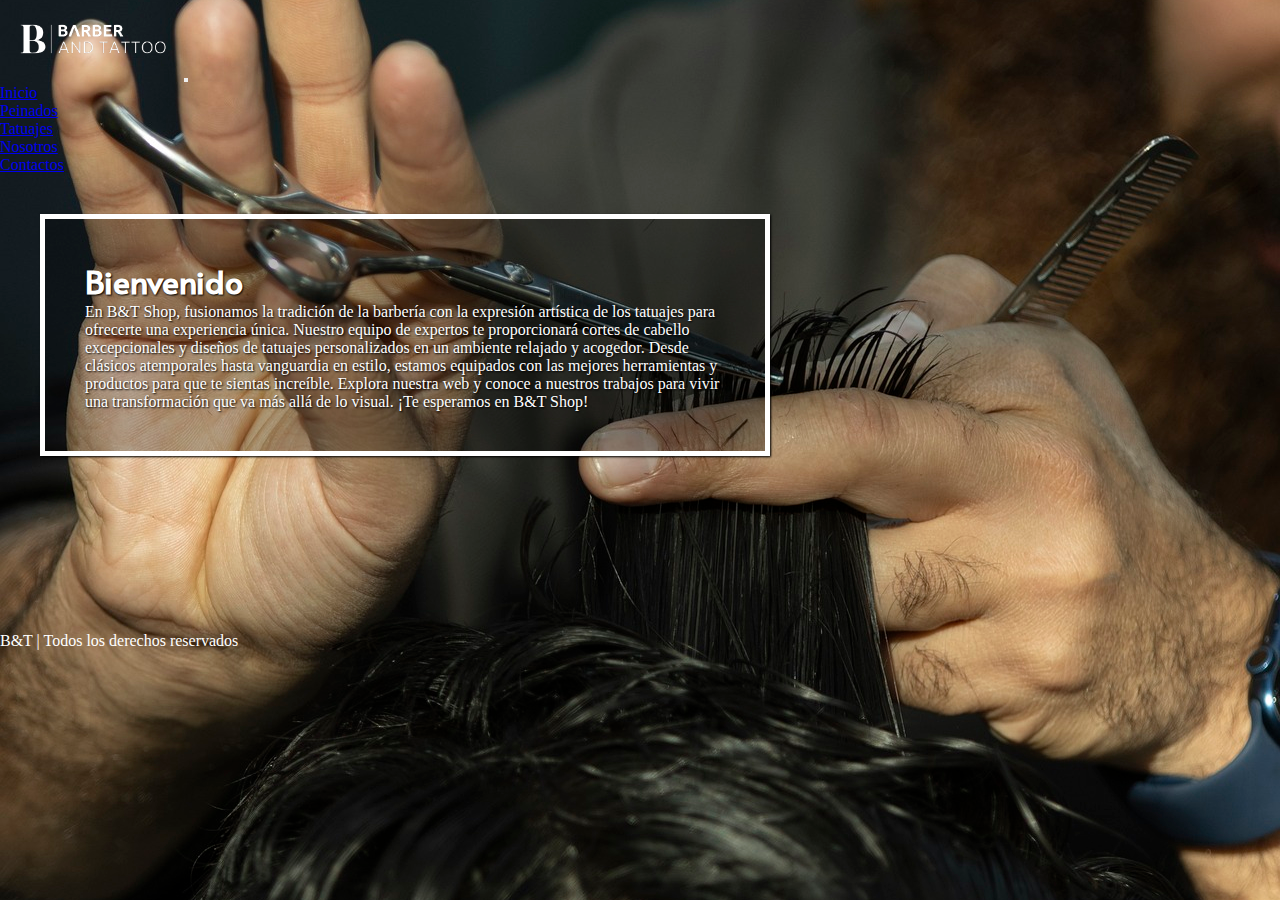
<file: index.html>
<!DOCTYPE html>
<html lang="es">
<head>
    <meta charset="UTF-8">
    <meta http-equiv="X-UA-Compatible" content="IE=edge">
    <meta name="viewport" content="width=device-width, initial-scale=1.0">
    <meta name="description" content="El salón de barbería y tatuajes más prestigioso de Córdoba Capital">
    <meta name="keywords" content="barbería, peluquería, tatuajes, Córdoba Capital, shop, estilo, moda">
    <link rel="icon" href="img/598barberpole_100227.ico">
    <link rel="stylesheet" href="https://cdnjs.cloudflare.com/ajax/libs/font-awesome/6.4.2/css/all.min.css" integrity="sha512-z3gLpd7yknf1YoNbCzqRKc4qyor8gaKU1qmn+CShxbuBusANI9QpRohGBreCFkKxLhei6S9CQXFEbbKuqLg0DA==" crossorigin="anonymous" referrerpolicy="no-referrer" />
    <link href="https://cdn.jsdelivr.net/npm/bootstrap@5.3.2/dist/css/bootstrap.min.css" rel="stylesheet" integrity="sha384-T3c6CoIi6uLrA9TneNEoa7RxnatzjcDSCmG1MXxSR1GAsXEV/Dwwykc2MPK8M2HN" crossorigin="anonymous">
    <link rel="stylesheet" href="estilos.css">
    <title>B&T Shop</title>
</head>
<body class="bg-imagen-inicio">
    <!-- INICIO NAV -->
    <nav class="navbar navbar-expand-sm bg-dark navbar-dark">
        <div class="container-fluid">
          <a class="navbar-brand" href="index.html"><img class="navbar-icon" src="img/image-removebg-preview.png" alt="Logo"></a>
          <button class="navbar-toggler" type="button" data-bs-toggle="collapse" data-bs-target="#collapsibleNavbar">
            <span class="navbar-toggler-icon"></span>
          </button>
          <div class="collapse navbar-collapse" id="collapsibleNavbar">
            <ul class="navbar-nav">
              <li class="nav-item">
                <a class="nav-link" href="index.html">Inicio</a>
              </li>
              <li class="nav-item">
                <a class="nav-link" href="pages/peinados.html">Peinados</a>
              </li>
              <li class="nav-item">
                <a class="nav-link" href="pages/tatuajes.html">Tatuajes</a>
              </li>
              <li class="nav-item">
                <a class="nav-link" href="pages/nosotros.html">Nosotros</a>
              </li>
              <li class="nav-item">
                <a class="nav-link" href="pages/contacto.html">Contactos</a>
              </li>
            </ul>
          </div>
        </div>
      </nav>
      <!-- FIN NAV -->
      <!-- INICIO MAIN -->
      <main>
        <div class="main-inicio-box">
            <h1>Bienvenido</h1>
            <p>En <span>B&T Shop</span>, fusionamos la tradición de la barbería con la expresión artística de los tatuajes para ofrecerte una experiencia única. Nuestro equipo de expertos te proporcionará cortes de cabello excepcionales y diseños de tatuajes personalizados en un ambiente relajado y acogedor. Desde clásicos atemporales hasta vanguardia en estilo, estamos equipados con las mejores herramientas y productos para que te sientas increíble. Explora nuestra web y conoce a nuestros trabajos para vivir una transformación que va más allá de lo visual. ¡Te esperamos en B&T Shop!</p>
        </div>
      </main>
      <!-- FIN MAIN -->
      <!-- INICIO FOOTER -->
      <footer class="bg-dark text-center">
        <p>B&T | Todos los derechos reservados</p>
        <div class="redes">
          <a href="https://www.whatsapp.com" target="_blank"><i class="fa-brands fa-whatsapp"></i></a>
          <a href="https://www.instagram.com" target="_blank"><i class="fa-brands fa-instagram"></i></a>
          <a href="https://www.facebook.com" target="_blank"><i class="fa-brands fa-facebook-f"></i></a>
      </div>
      </footer>
      <!-- FIN FOOTER -->
    <script src="https://cdn.jsdelivr.net/npm/bootstrap@5.3.2/dist/js/bootstrap.bundle.min.js" integrity="sha384-C6RzsynM9kWDrMNeT87bh95OGNyZPhcTNXj1NW7RuBCsyN/o0jlpcV8Qyq46cDfL" crossorigin="anonymous"></script>
</body>
</html>
</file>
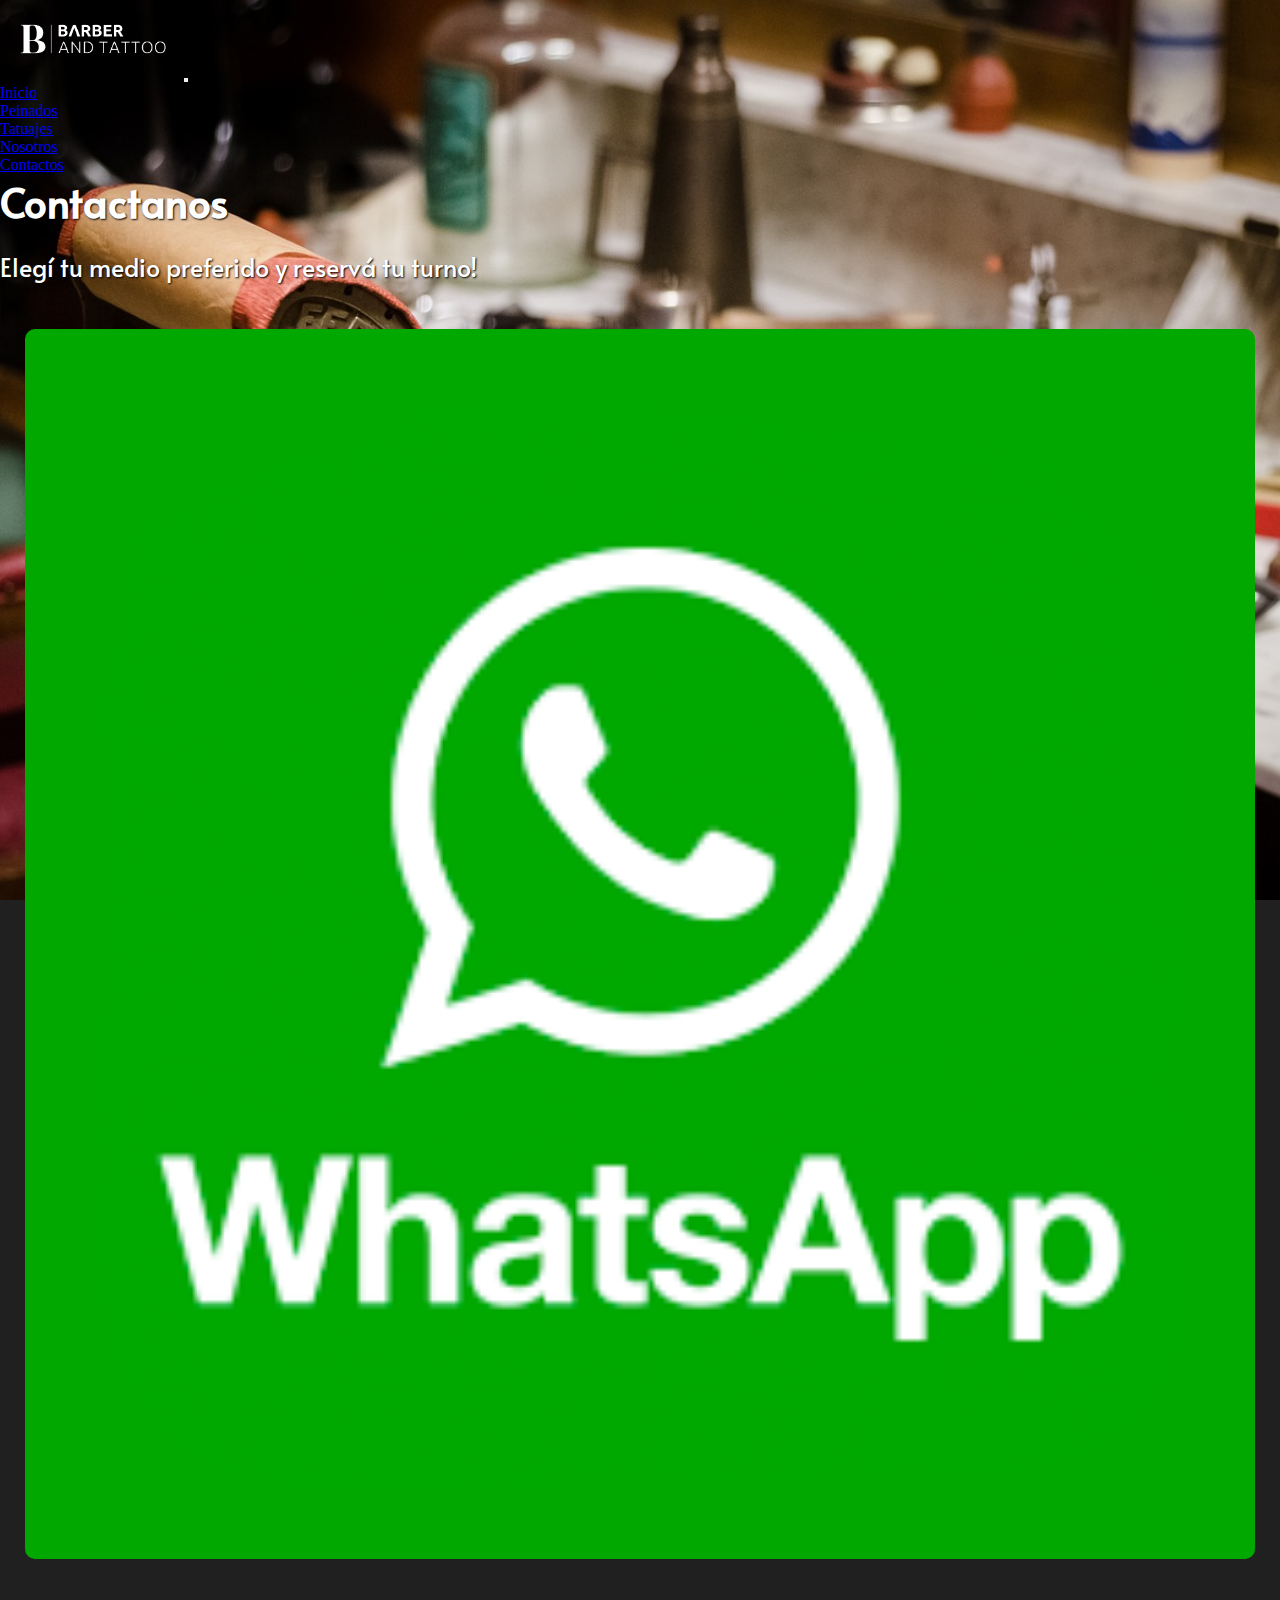
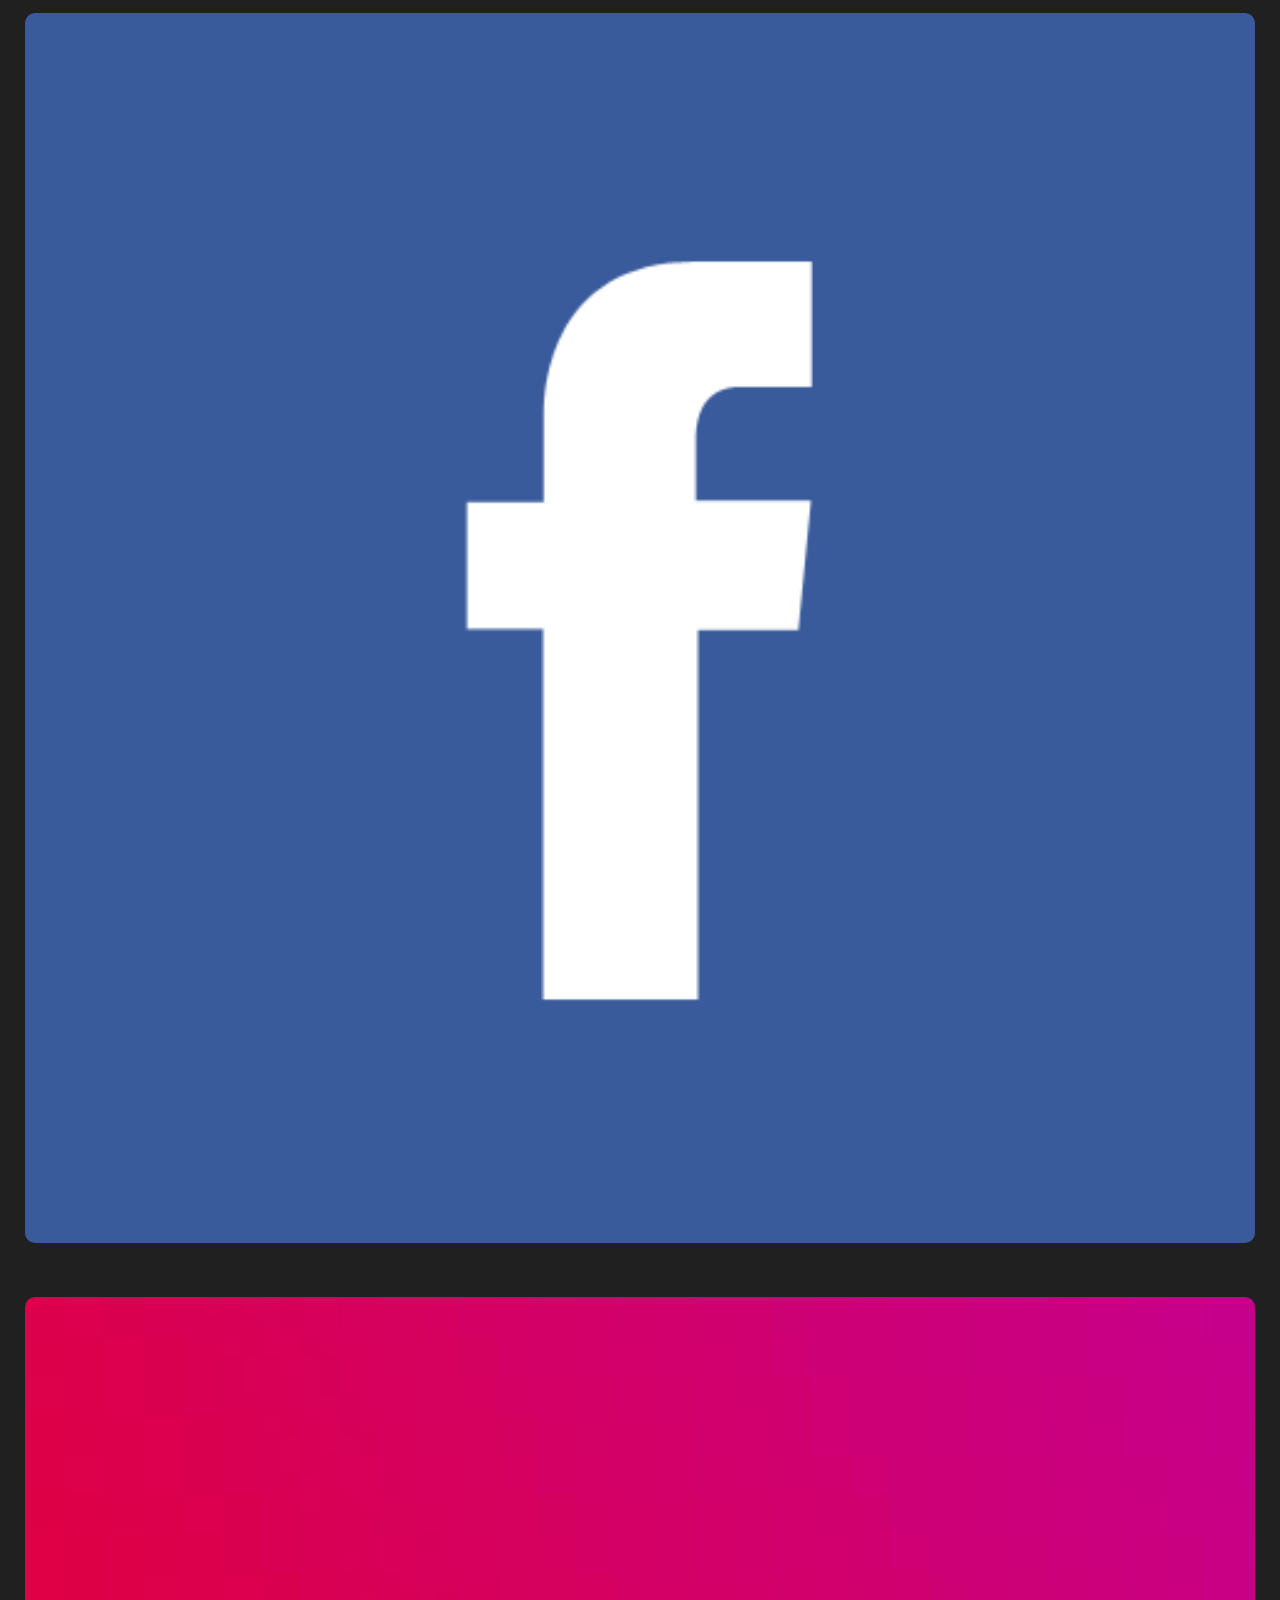
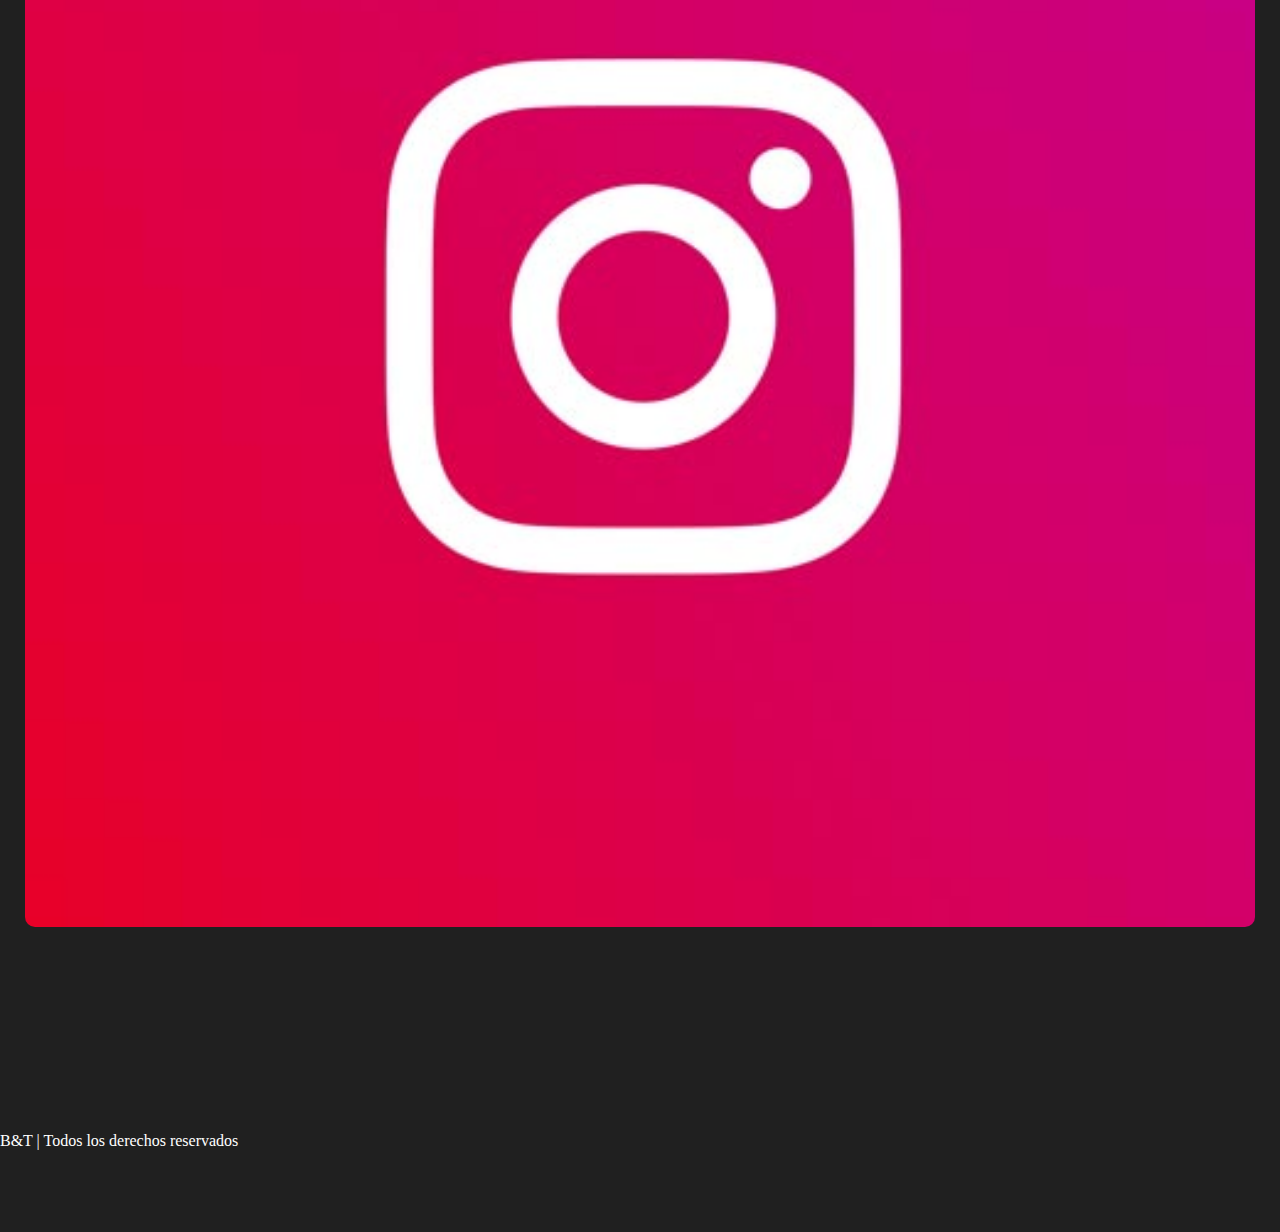
<file: pages/contacto.html>
<!DOCTYPE html>
<html lang="es">
<head>
    <meta charset="UTF-8">
    <meta http-equiv="X-UA-Compatible" content="IE=edge">
    <meta name="viewport" content="width=device-width, initial-scale=1.0">
    <link rel="icon" href="../img/598barberpole_100227.ico">
    <meta name="description" content="Ponte en contacto con noostros para reservar tu turno">
    <meta name="keywords" content="Whatsapp, Instagram, Facebook, Contacto">
    <link rel="stylesheet" href="https://cdnjs.cloudflare.com/ajax/libs/font-awesome/6.4.2/css/all.min.css" integrity="sha512-z3gLpd7yknf1YoNbCzqRKc4qyor8gaKU1qmn+CShxbuBusANI9QpRohGBreCFkKxLhei6S9CQXFEbbKuqLg0DA==" crossorigin="anonymous" referrerpolicy="no-referrer" />
    <link href="https://cdn.jsdelivr.net/npm/bootstrap@5.3.2/dist/css/bootstrap.min.css" rel="stylesheet" integrity="sha384-T3c6CoIi6uLrA9TneNEoa7RxnatzjcDSCmG1MXxSR1GAsXEV/Dwwykc2MPK8M2HN" crossorigin="anonymous">
    <link rel="stylesheet" href="../estilos.css">
    <title>Contacto</title>
</head>
<body class="main-contactos">
  <!-- INICIO NAV -->
    <nav class="navbar navbar-expand-sm bg-dark navbar-dark">
        <div class="container-fluid">
          <a class="navbar-brand" href="index.html"><img class="navbar-icon" src="../img/image-removebg-preview.png" alt="Logo"></a>
          <button class="navbar-toggler" type="button" data-bs-toggle="collapse" data-bs-target="#collapsibleNavbar">
            <span class="navbar-toggler-icon"></span>
          </button>
          <div class="collapse navbar-collapse" id="collapsibleNavbar">
            <ul class="navbar-nav">
              <li class="nav-item">
                <a class="nav-link" href="../index.html">Inicio</a>
              </li>
              <li class="nav-item">
                <a class="nav-link" href="peinados.html">Peinados</a>
              </li>
              <li class="nav-item">
                <a class="nav-link" href="tatuajes.html">Tatuajes</a>
              </li>
              <li class="nav-item">
                <a class="nav-link" href="nosotros.html">Nosotros</a>
              </li>
              <li class="nav-item">
                <a class="nav-link" href="contacto.html">Contactos</a>
              </li>
            </ul>
          </div>
        </div>
      </nav>
      <!-- FIN NAV -->
      <!-- INICIO MAIN -->
      <main class="main-contactos">
        <section id="contactos" class="container">
          <div class="text-center pt-5 titulo-contacto">
            <h1>Contactanos</h1>
            <p>Elegí tu medio preferido y reservá tu turno!</p>
          </div>
          <div class="row">
            <div class="col-sm-12 col-md-6 col-lg-4"><a href="https://www.whatsapp.com"><img src="../img/descarga.png" alt="Logo Whatsapp"></a></div>
            <div class="col-sm-12 col-md-6 col-lg-4"><a href="https://www.facebook.com/"><img src="../img/facelogo.png" alt="Logo Facebook"></a></div>
            <div class="col-sm-12 col-md-6 col-lg-4"><a href="https://www.instagram.com"><img src="../img/instalogo.jpg" alt="Logo Instagram"></a></div>
        </section>
      </main>
      <!-- FIN MAIN -->
      <!-- INICIO FOOTER -->
      <footer class="bg-dark text-center">
        <p>B&T | Todos los derechos reservados</p>
        <div class="redes">
          <a href="https://www.whatsapp.com" target="_blank"><i class="fa-brands fa-whatsapp"></i></a>
          <a href="https://www.instagram.com" target="_blank"><i class="fa-brands fa-instagram"></i></a>
          <a href="https://www.facebook.com" target="_blank"><i class="fa-brands fa-facebook-f"></i></a>
      </div>
      </footer>
      <!-- FIN FOOTER -->
    <script src="https://cdn.jsdelivr.net/npm/bootstrap@5.3.2/dist/js/bootstrap.bundle.min.js" integrity="sha384-C6RzsynM9kWDrMNeT87bh95OGNyZPhcTNXj1NW7RuBCsyN/o0jlpcV8Qyq46cDfL" crossorigin="anonymous"></script>
</body>
</html>
</file>
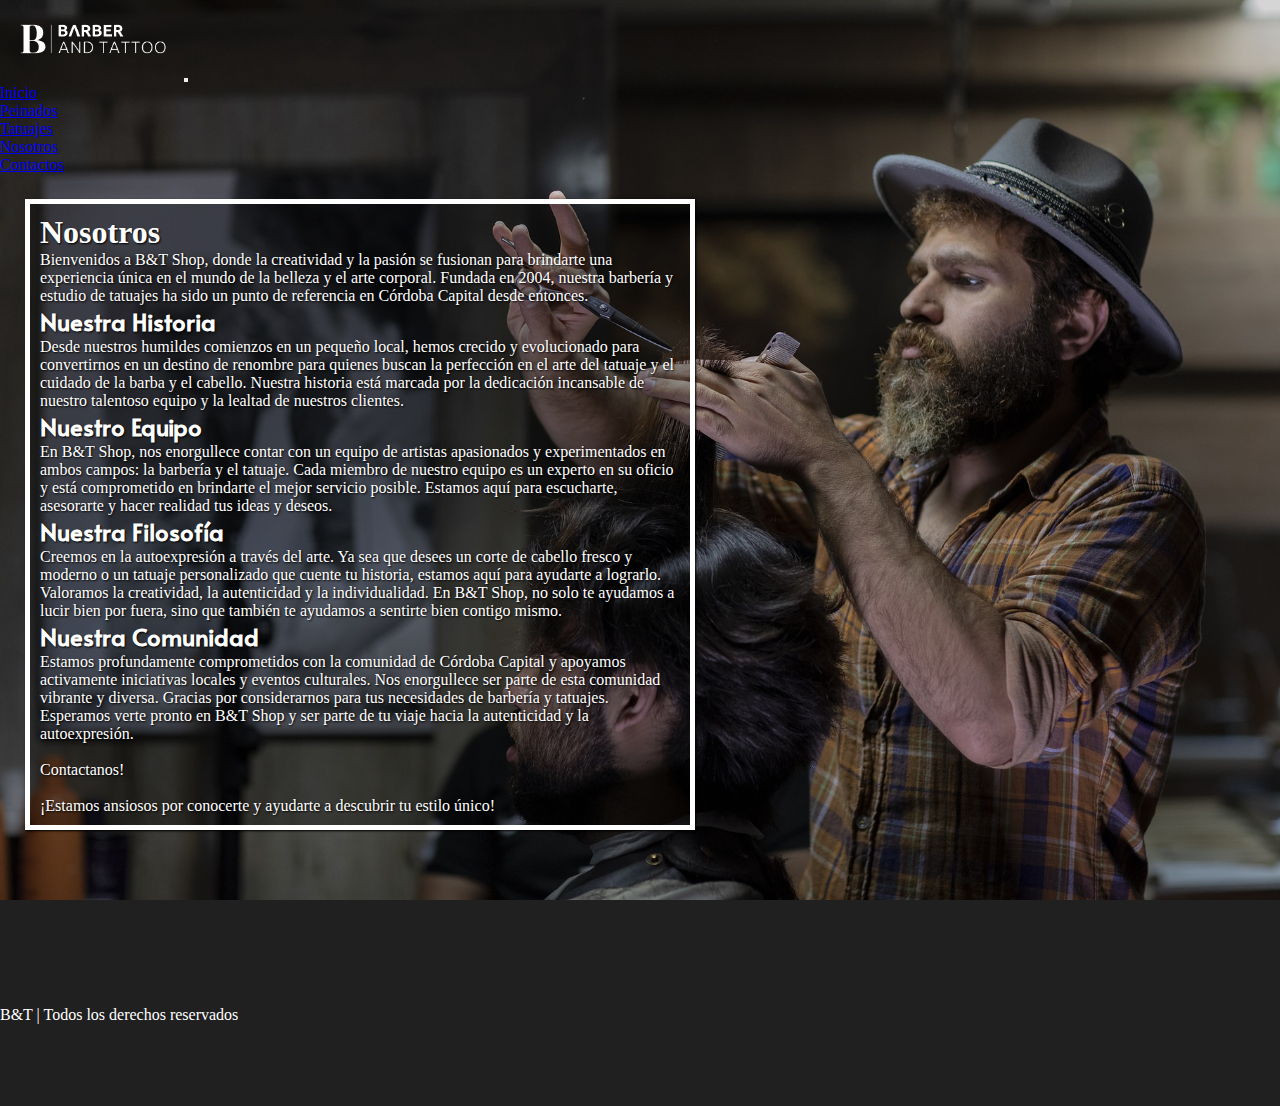
<file: pages/nosotros.html>
<!DOCTYPE html>
<html lang="es">
<head>
    <meta charset="UTF-8">
    <meta http-equiv="X-UA-Compatible" content="IE=edge">
    <meta name="viewport" content="width=device-width, initial-scale=1.0">
    <link rel="icon" href="../img/598barberpole_100227.ico">
    <meta name="description" content="Descubre quienes somos!">
    <meta name="keywords" content="Nuestra historia, nuestra comunidad, nuestra identidad, nosotros">
    <link rel="stylesheet" href="https://cdnjs.cloudflare.com/ajax/libs/font-awesome/6.4.2/css/all.min.css" integrity="sha512-z3gLpd7yknf1YoNbCzqRKc4qyor8gaKU1qmn+CShxbuBusANI9QpRohGBreCFkKxLhei6S9CQXFEbbKuqLg0DA==" crossorigin="anonymous" referrerpolicy="no-referrer" />
    <link href="https://cdn.jsdelivr.net/npm/bootstrap@5.3.2/dist/css/bootstrap.min.css" rel="stylesheet" integrity="sha384-T3c6CoIi6uLrA9TneNEoa7RxnatzjcDSCmG1MXxSR1GAsXEV/Dwwykc2MPK8M2HN" crossorigin="anonymous">
    <link rel="stylesheet" href="../estilos.css">
    <title>Nosotros</title>
</head>
<body class="main-nosotros">
  <!-- NAV -->
    <nav class="navbar navbar-expand-sm bg-dark navbar-dark">
        <div class="container-fluid">
          <a class="navbar-brand" href="index.html"><img class="navbar-icon" src="../img/image-removebg-preview.png" alt="Logo"></a>
          <button class="navbar-toggler" type="button" data-bs-toggle="collapse" data-bs-target="#collapsibleNavbar">
            <span class="navbar-toggler-icon"></span>
          </button>
          <div class="collapse navbar-collapse" id="collapsibleNavbar">
            <ul class="navbar-nav">
              <li class="nav-item">
                <a class="nav-link" href="../index.html">Inicio</a>
              </li>
              <li class="nav-item">
                <a class="nav-link" href="peinados.html">Peinados</a>
              </li>
              <li class="nav-item">
                <a class="nav-link" href="tatuajes.html">Tatuajes</a>
              </li>
              <li class="nav-item">
                <a class="nav-link" href="nosotros.html">Nosotros</a>
              </li>
              <li class="nav-item">
                <a class="nav-link" href="contacto.html">Contactos</a>
              </li>
            </ul>
          </div>
        </div>
      </nav>
      <!-- NAV -->
      <!-- INICIO MAIN -->
      <main class="main-nosotros">
        <div class="main-nosotros-box">
          <h1>Nosotros</h1>
          <p>Bienvenidos a B&T Shop, donde la creatividad y la pasión se fusionan para brindarte una experiencia única en el mundo de la belleza y el arte corporal. Fundada en 2004, nuestra barbería y estudio de tatuajes ha sido un punto de referencia en Córdoba Capital desde entonces.</p>
          <h2>Nuestra Historia</h2>
          <p>Desde nuestros humildes comienzos en un pequeño local, hemos crecido y evolucionado para convertirnos en un destino de renombre para quienes buscan la perfección en el arte del tatuaje y el cuidado de la barba y el cabello. Nuestra historia está marcada por la dedicación incansable de nuestro talentoso equipo y la lealtad de nuestros clientes.</p>
          <h2>Nuestro Equipo</h2>
          <p>En B&T Shop, nos enorgullece contar con un equipo de artistas apasionados y experimentados en ambos campos: la barbería y el tatuaje. Cada miembro de nuestro equipo es un experto en su oficio y está comprometido en brindarte el mejor servicio posible. Estamos aquí para escucharte, asesorarte y hacer realidad tus ideas y deseos.</p>
          <h2>Nuestra Filosofía</h2>
          <p>Creemos en la autoexpresión a través del arte. Ya sea que desees un corte de cabello fresco y moderno o un tatuaje personalizado que cuente tu historia, estamos aquí para ayudarte a lograrlo. Valoramos la creatividad, la autenticidad y la individualidad. En B&T Shop, no solo te ayudamos a lucir bien por fuera, sino que también te ayudamos a sentirte bien contigo mismo.</p>
          <h2>Nuestra Comunidad</h2>
          <p>Estamos profundamente comprometidos con la comunidad de Córdoba Capital y apoyamos activamente iniciativas locales y eventos culturales. Nos enorgullece ser parte de esta comunidad vibrante y diversa.

          Gracias por considerarnos para tus necesidades de barbería y tatuajes. Esperamos verte pronto en B&T Shop y ser parte de tu viaje hacia la autenticidad y la autoexpresión.
          <br>
          <br>
          <a href="contacto.html">Contactanos!</a> 
          <br>
          <br>
          ¡Estamos ansiosos por conocerte y ayudarte a descubrir tu estilo único!</p>
      </div>
      </main>
      <!-- FIN MAIN -->
      <!-- INICIO FOOTER -->
      <footer class="bg-dark text-center">
        <p>B&T | Todos los derechos reservados</p>
        <div class="redes">
          <a href="https://www.whatsapp.com" target="_blank"><i class="fa-brands fa-whatsapp"></i></a>
          <a href="https://www.instagram.com" target="_blank"><i class="fa-brands fa-instagram"></i></a>
          <a href="https://www.facebook.com" target="_blank"><i class="fa-brands fa-facebook-f"></i></a>
      </div>
      </footer>
      <!-- FIN FOOTER -->
    <script src="https://cdn.jsdelivr.net/npm/bootstrap@5.3.2/dist/js/bootstrap.bundle.min.js" integrity="sha384-C6RzsynM9kWDrMNeT87bh95OGNyZPhcTNXj1NW7RuBCsyN/o0jlpcV8Qyq46cDfL" crossorigin="anonymous"></script>
</body>
</html>
</file>
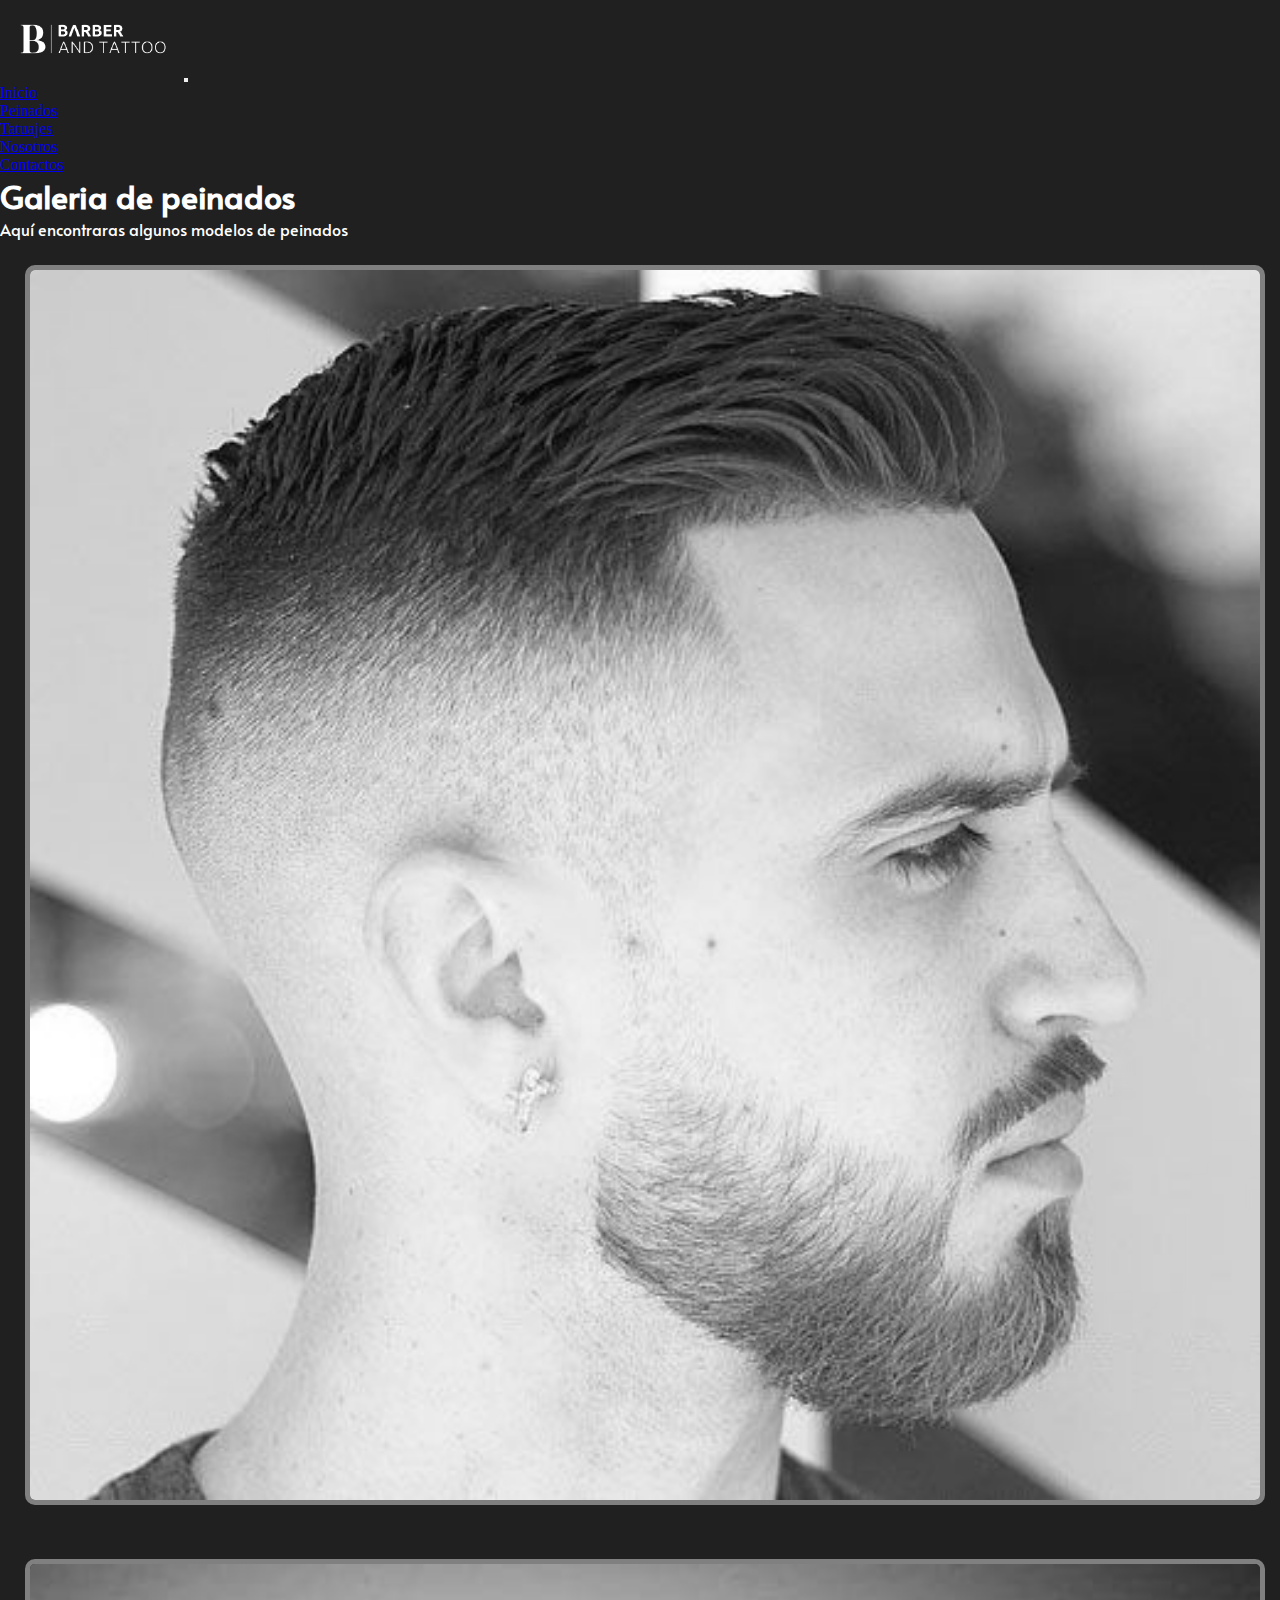
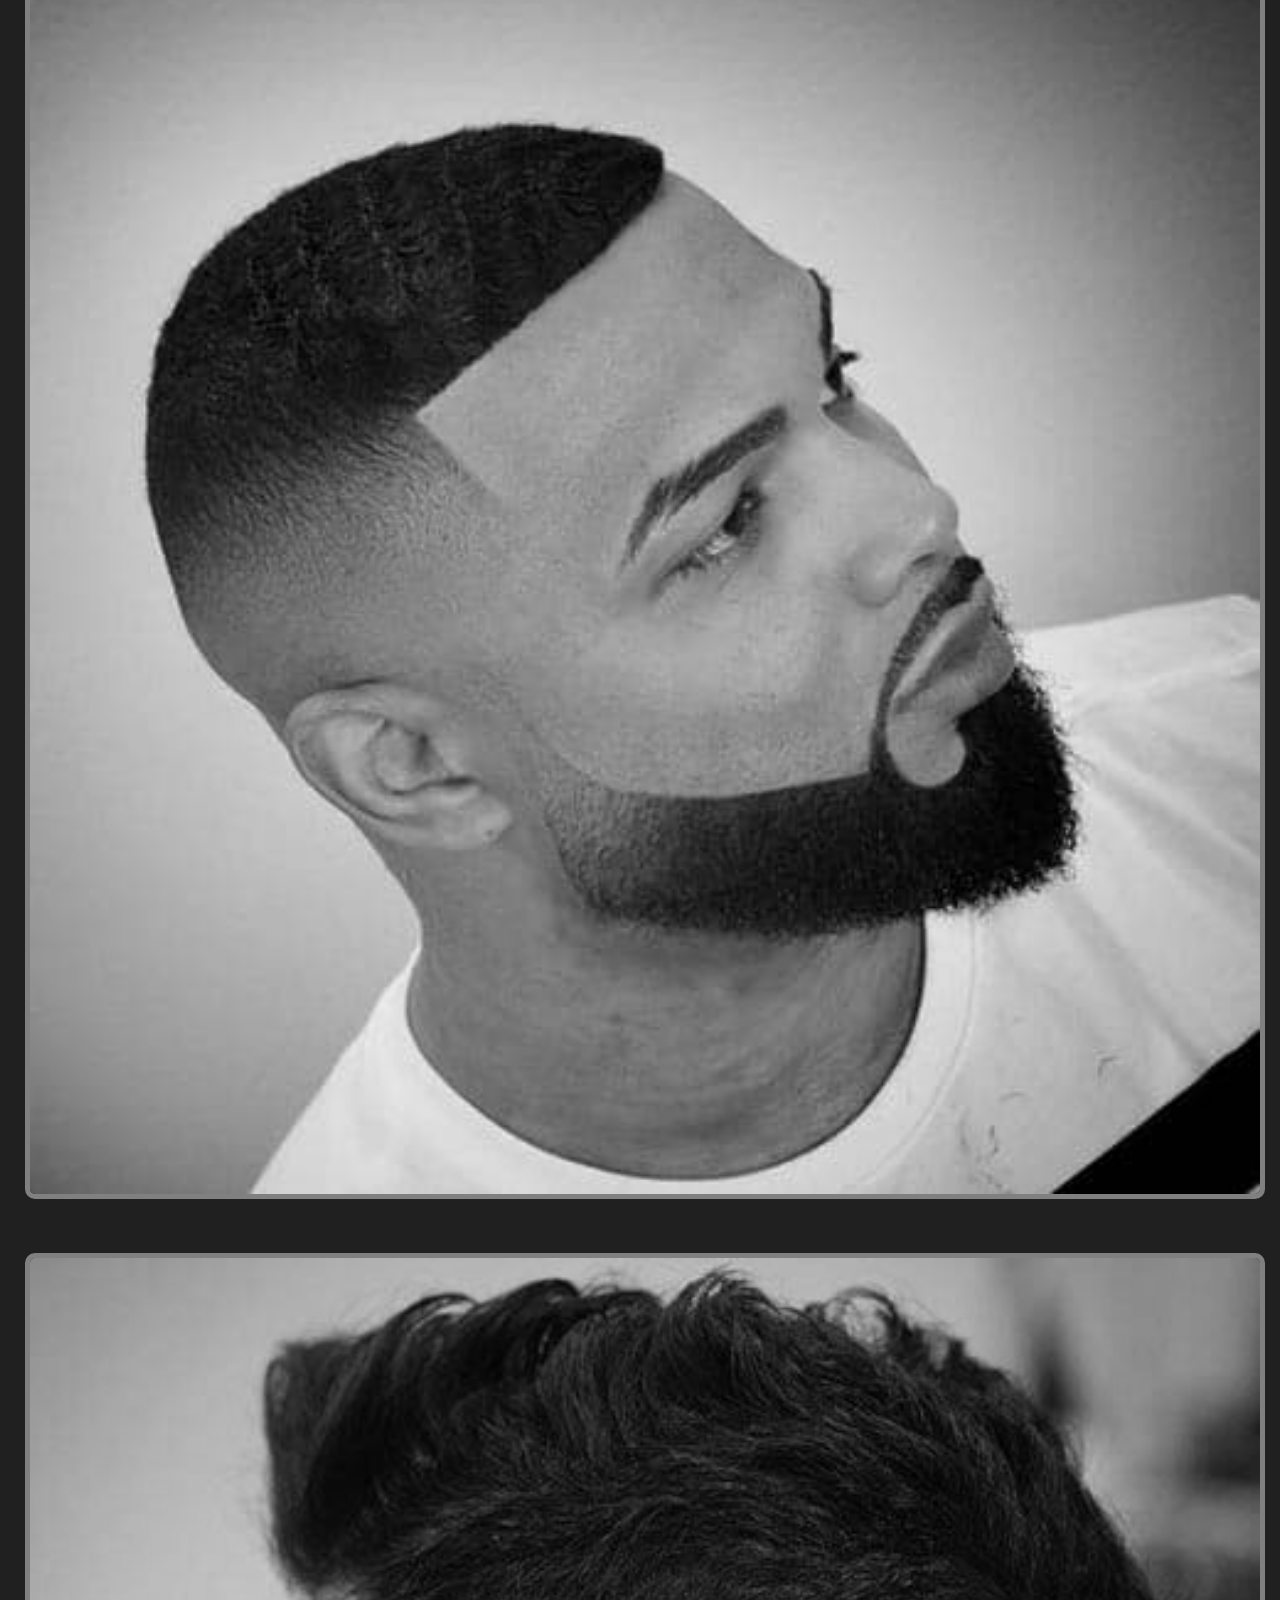
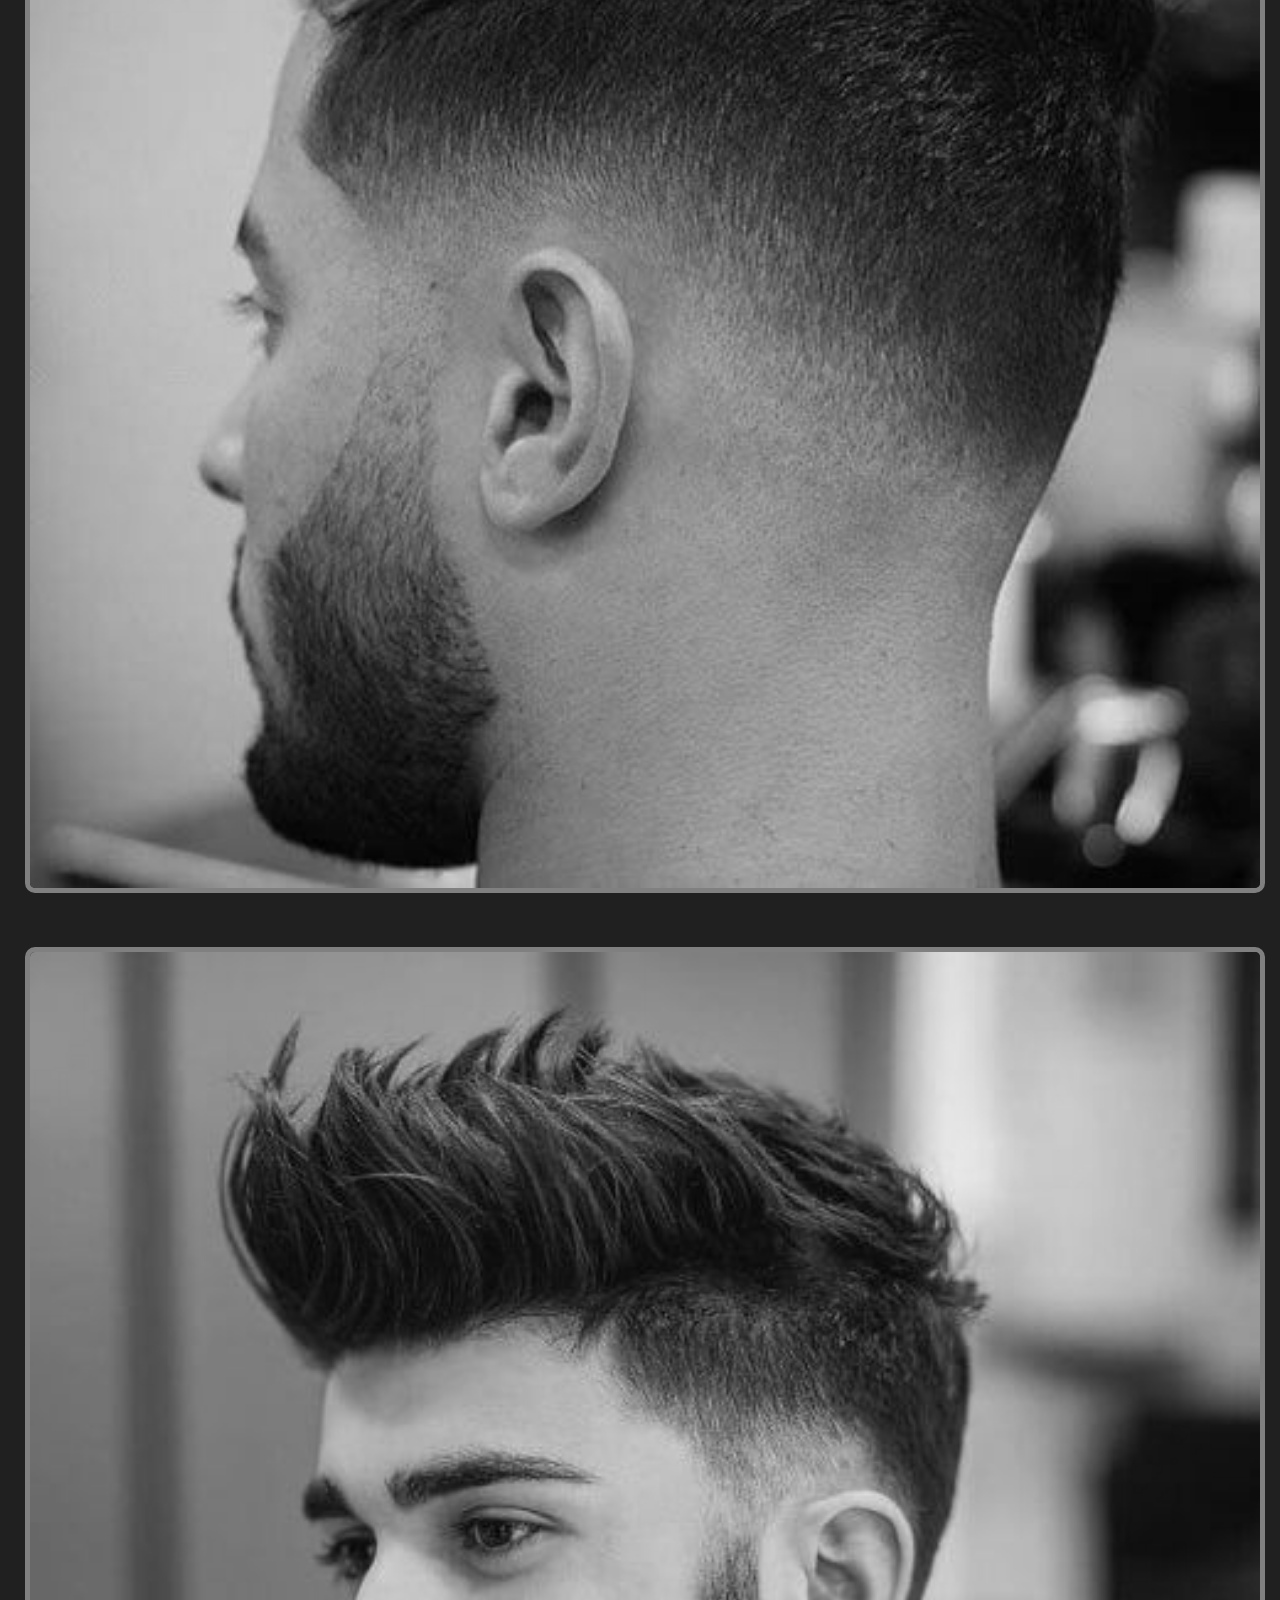
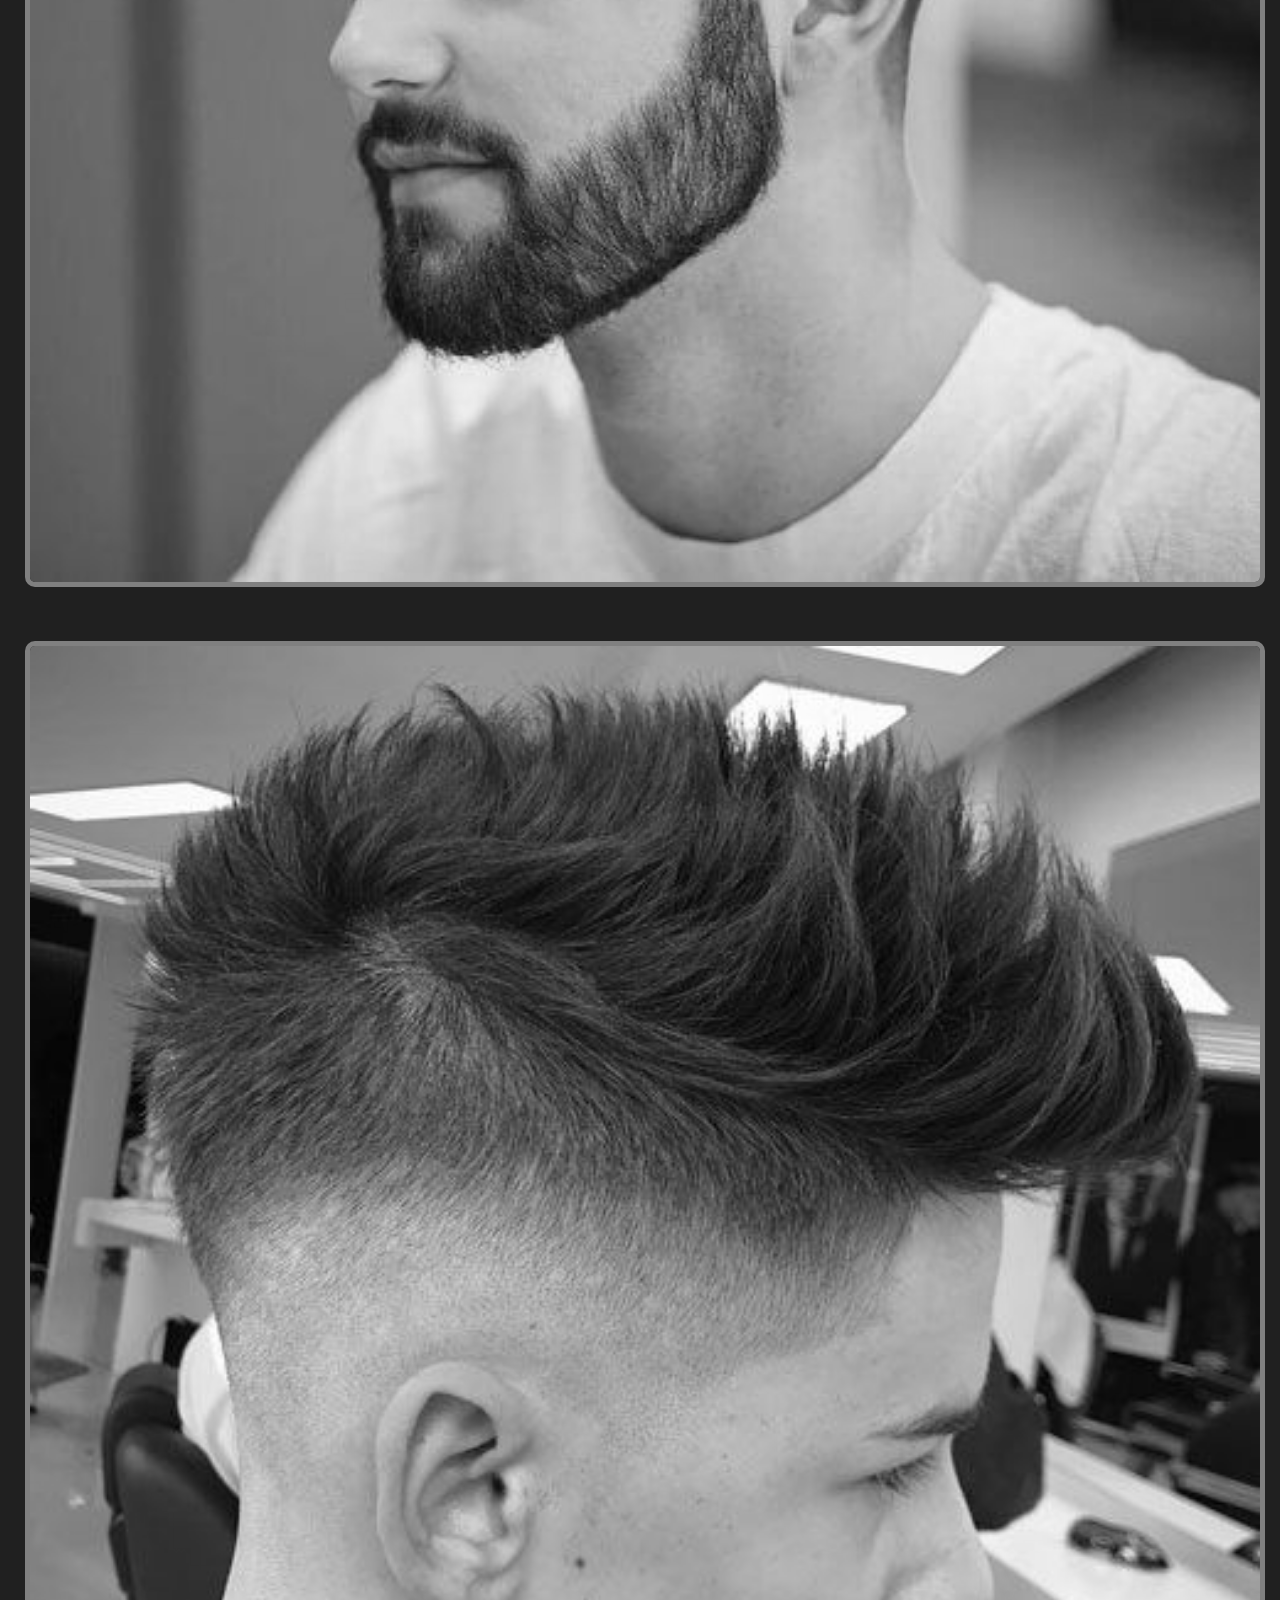
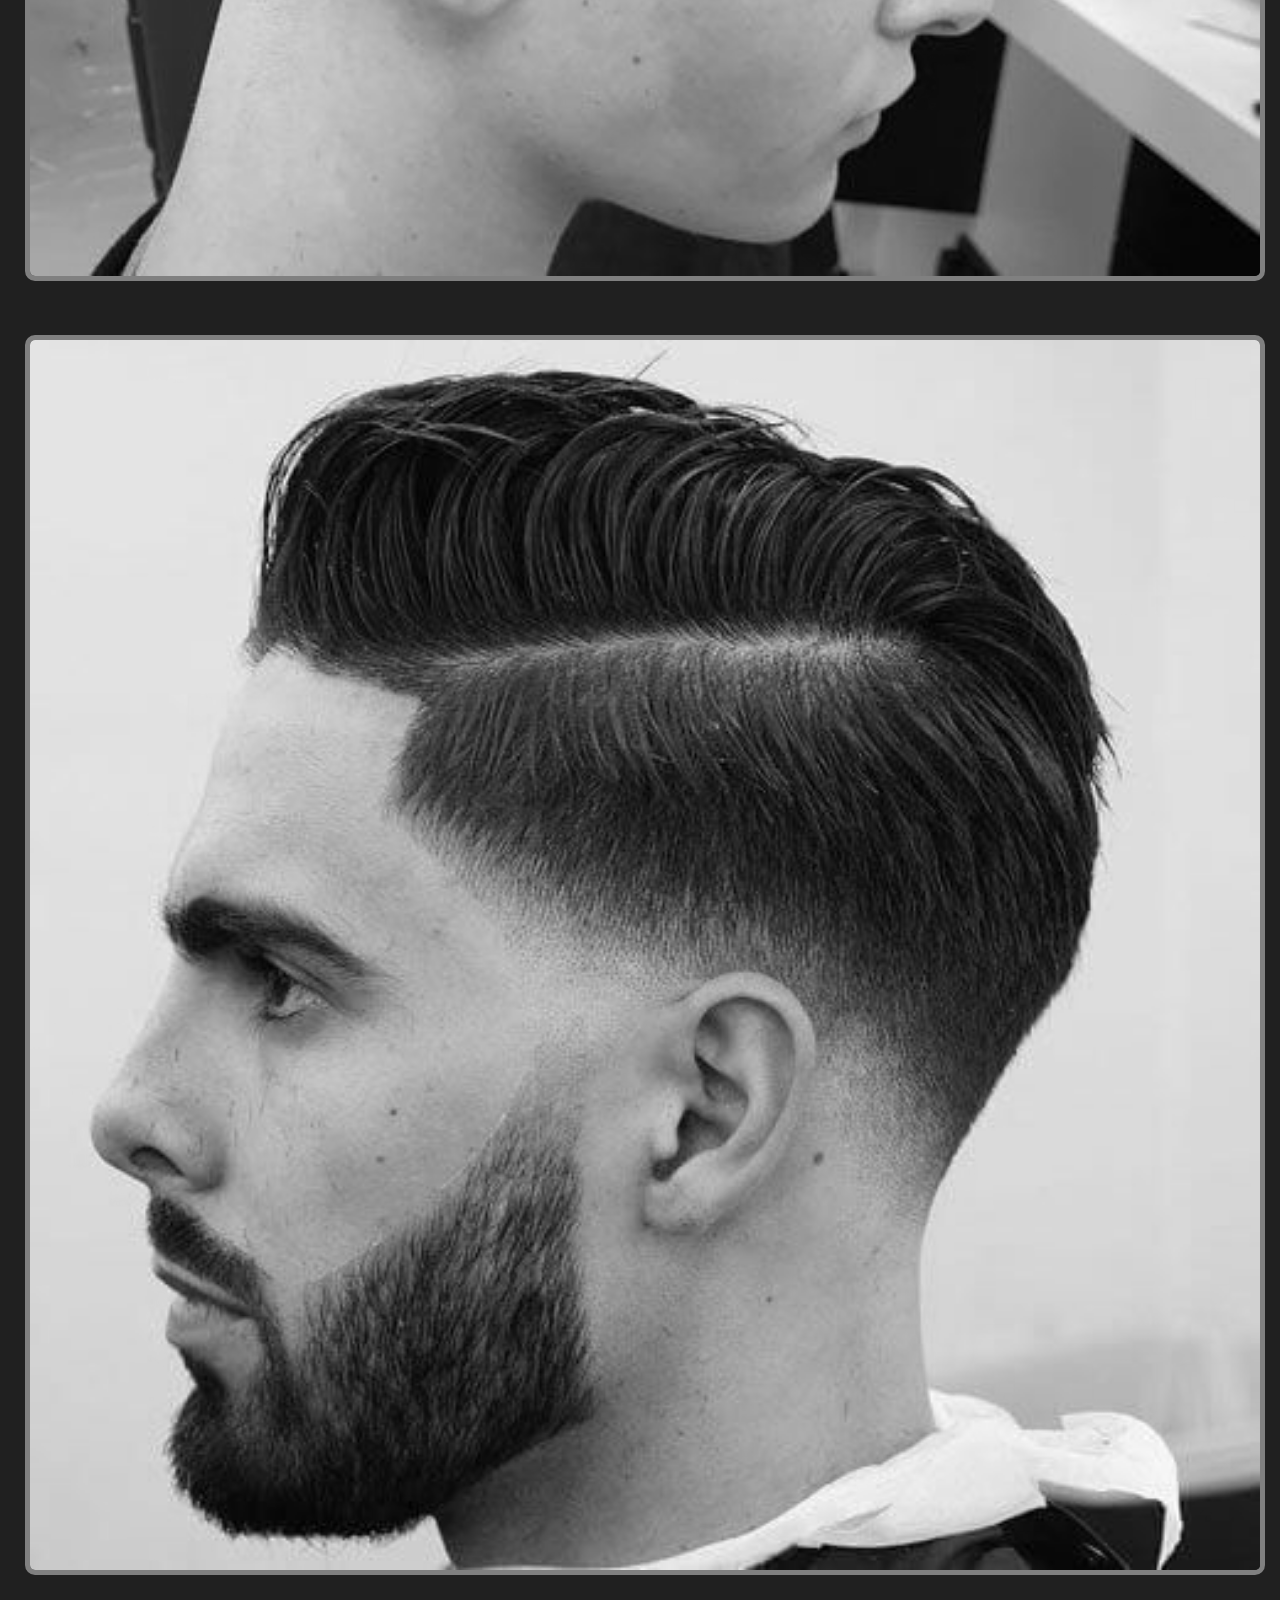
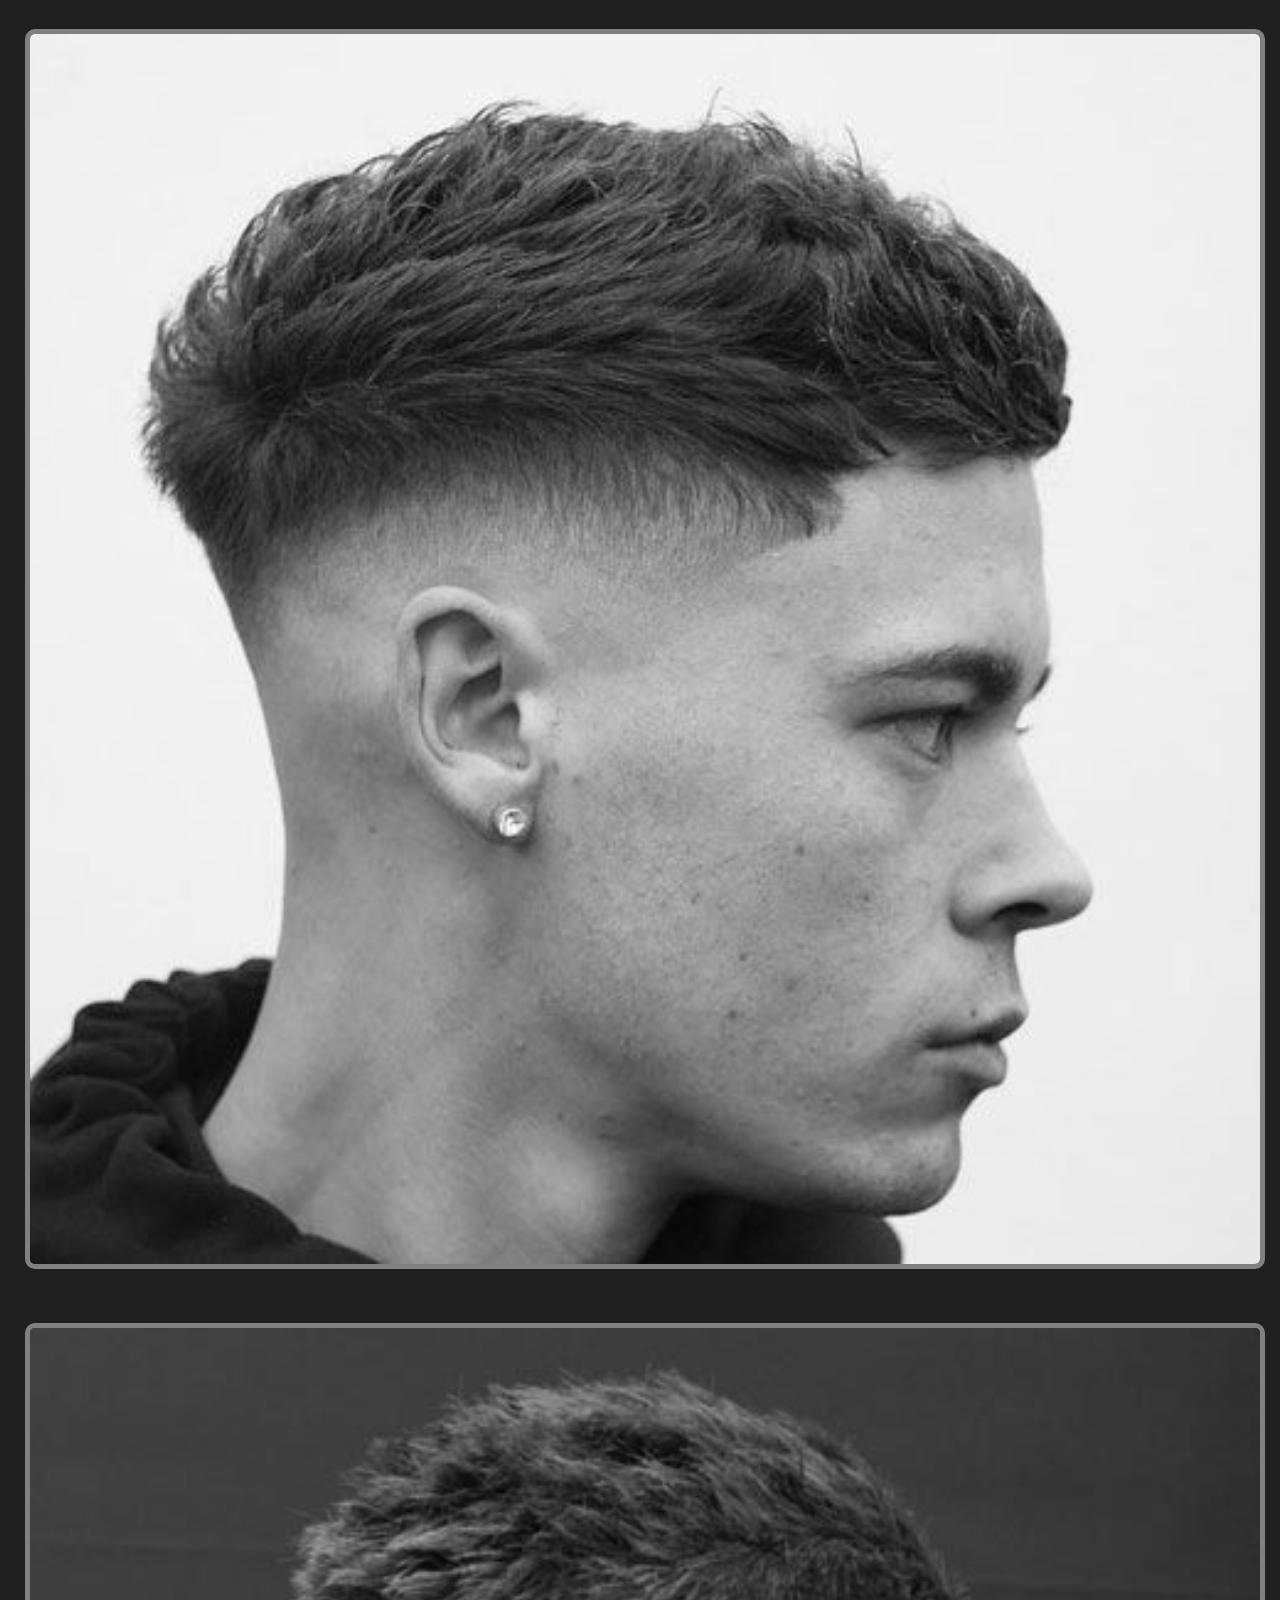
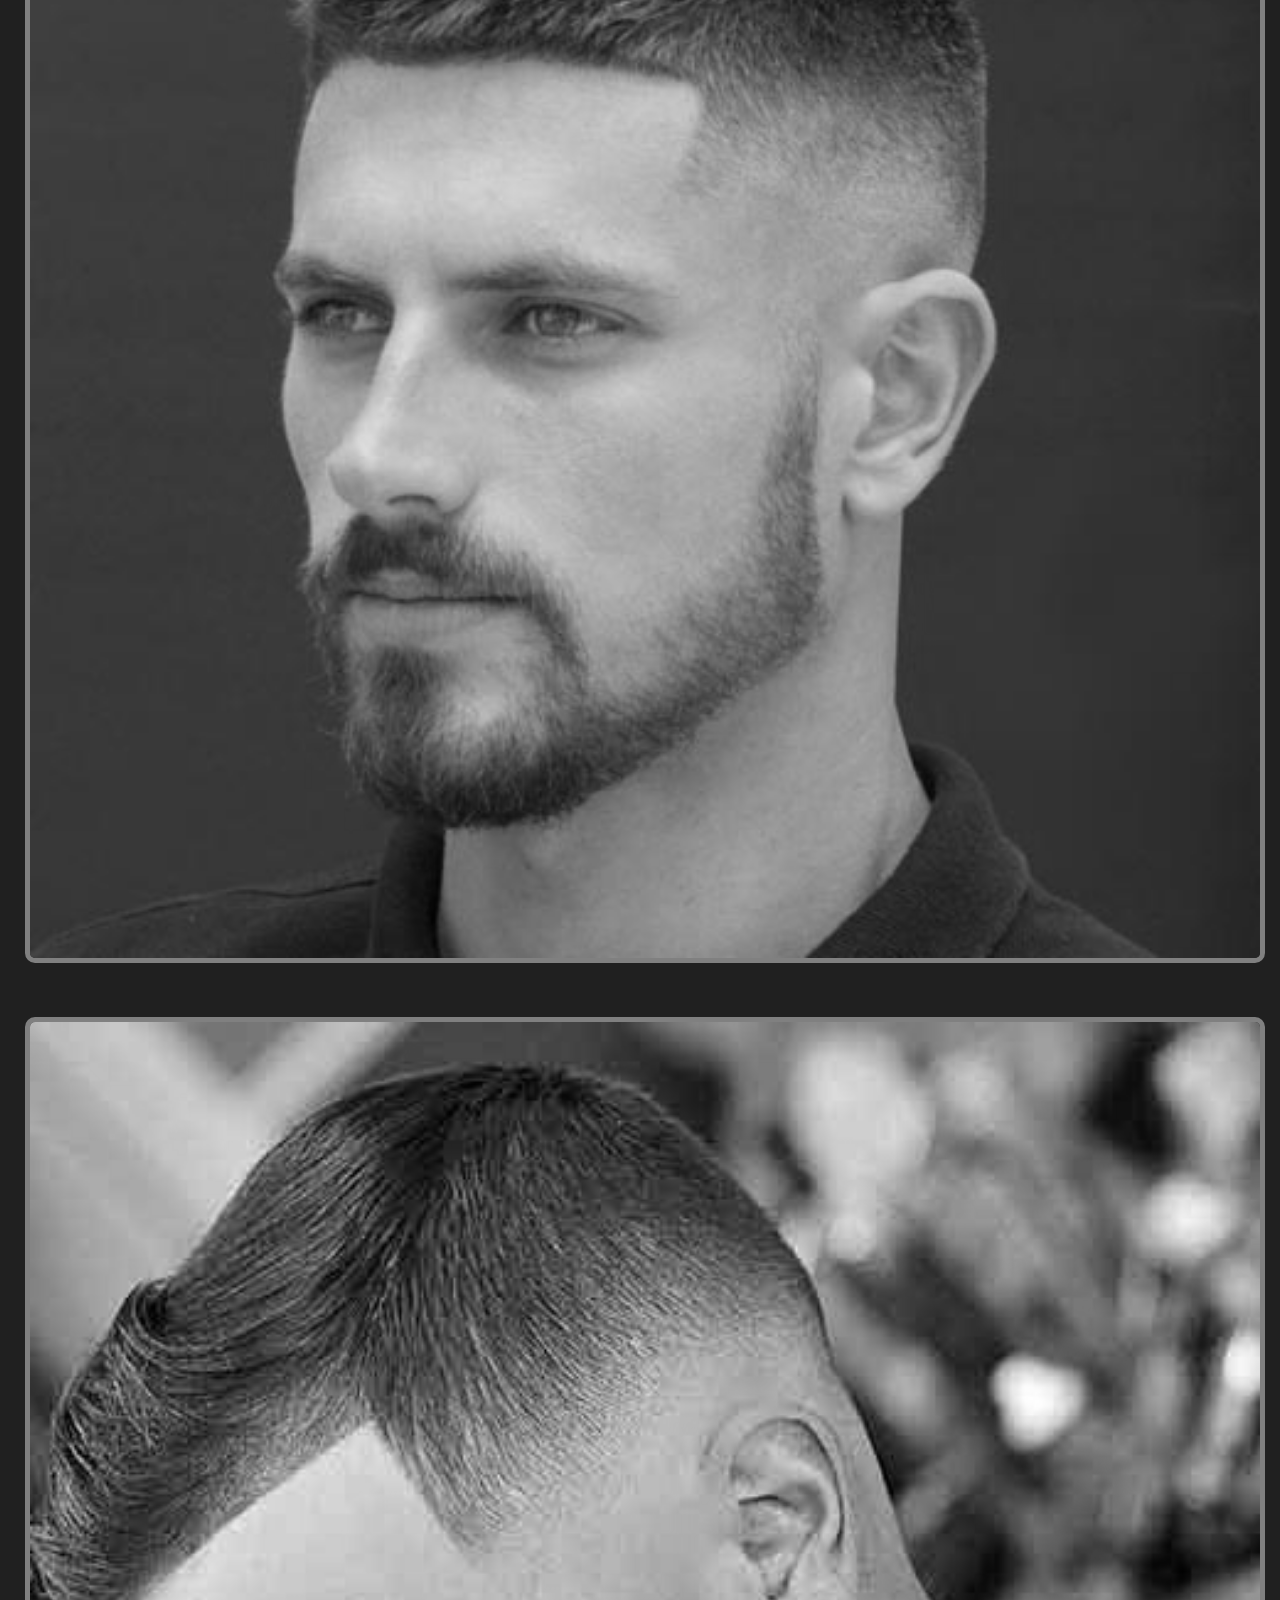
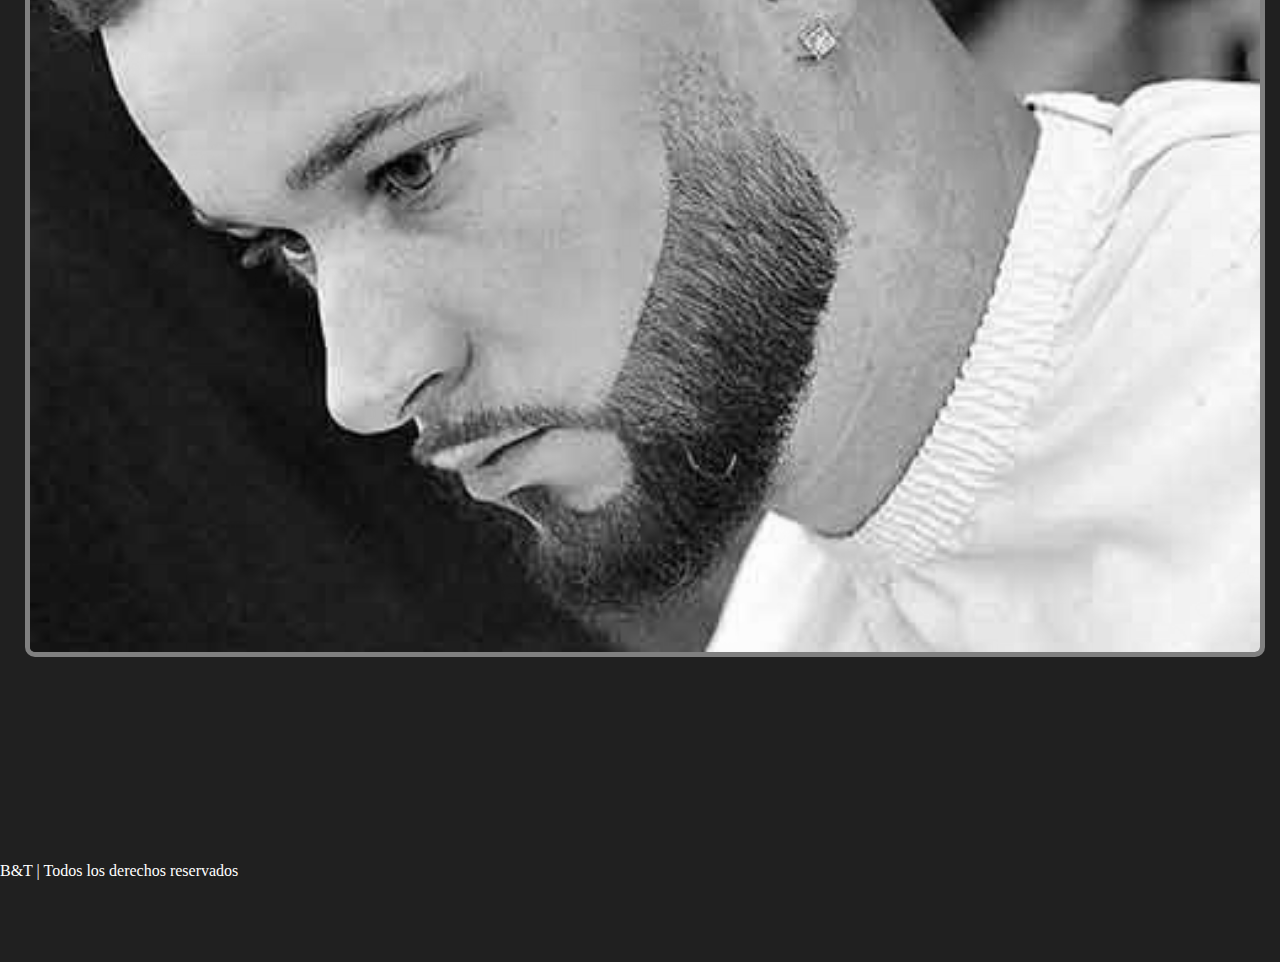
<file: pages/peinados.html>
<!DOCTYPE html>
<html lang="es">
<head>
    <meta charset="UTF-8">
    <meta http-equiv="X-UA-Compatible" content="IE=edge">
    <meta name="viewport" content="width=device-width, initial-scale=1.0">
    <link rel="icon" href="../img/598barberpole_100227.ico">
    <meta name="description" content="Galería sobre algunos de nuestros cortes y peinados">
    <meta name="keywords" content="barbería, peluquería, shop, estilo, moda, pelo, barba">
    <link rel="stylesheet" href="https://cdnjs.cloudflare.com/ajax/libs/font-awesome/6.4.2/css/all.min.css" integrity="sha512-z3gLpd7yknf1YoNbCzqRKc4qyor8gaKU1qmn+CShxbuBusANI9QpRohGBreCFkKxLhei6S9CQXFEbbKuqLg0DA==" crossorigin="anonymous" referrerpolicy="no-referrer" />
    <link href="https://cdn.jsdelivr.net/npm/bootstrap@5.3.2/dist/css/bootstrap.min.css" rel="stylesheet" integrity="sha384-T3c6CoIi6uLrA9TneNEoa7RxnatzjcDSCmG1MXxSR1GAsXEV/Dwwykc2MPK8M2HN" crossorigin="anonymous">
    <link rel="stylesheet" href="../estilos.css">
    <title>Peinados</title>
</head>
<body class="main-peinados">
  <!-- INICIO NAV -->
    <nav class="navbar navbar-expand-sm bg-dark navbar-dark">
        <div class="container-fluid">
          <a class="navbar-brand" href="index.html"><img class="navbar-icon" src="../img/image-removebg-preview.png" alt="Logo"></a>
          <button class="navbar-toggler" type="button" data-bs-toggle="collapse" data-bs-target="#collapsibleNavbar">
            <span class="navbar-toggler-icon"></span>
          </button>
          <div class="collapse navbar-collapse" id="collapsibleNavbar">
            <ul class="navbar-nav">
              <li class="nav-item">
                <a class="nav-link" href="../index.html">Inicio</a>
              </li>
              <li class="nav-item">
                <a class="nav-link" href="peinados.html">Peinados</a>
              </li>
              <li class="nav-item">
                <a class="nav-link" href="tatuajes.html">Tatuajes</a>
              </li>
              <li class="nav-item">
                <a class="nav-link" href="nosotros.html">Nosotros</a>
              </li>
              <li class="nav-item">
                <a class="nav-link" href="contacto.html">Contactos</a>
              </li>
            </ul>
          </div>
        </div>
      </nav>
      <!-- FIN NAV -->
      <!-- INICIO MAIN -->
      <main class="main-peinados">
        <section id="galeria" class="container">
          <div class="text-center pt-5 titulo-peinados">
            <h1>Galeria de peinados</h1>
            <p>Aquí encontraras algunos modelos de peinados</p>
          </div>
          <div class="row">
            <div class="col-sm-12 col-md-6 col-lg-4"><img src="../img/peinado1.jpg" alt="Modelo peinado"></div>
            <div class="col-sm-12 col-md-6 col-lg-4"><img src="../img/peinado2.jpg" alt="Modelo peinado"></div>
            <div class="col-sm-12 col-md-6 col-lg-4"><img src="../img/peinado3.jpg" alt="Modelo peinado"></div>
            <div class="col-sm-12 col-md-6 col-lg-4"><img src="../img/peinado4.jpg" alt="Modelo peinado"></div>
            <div class="col-sm-12 col-md-6 col-lg-4"><img src="../img/peinado5.jpg" alt="Modelo peinado"></div>
            <div class="col-sm-12 col-md-6 col-lg-4"><img src="../img/peinado6.jpg" alt="Modelo peinado"></div>
            <div class="col-sm-12 col-md-6 col-lg-4"><img src="../img/peinado7.jpg" alt="Modelo peinado"></div>
            <div class="col-sm-12 col-md-6 col-lg-4"><img src="../img/peinado8.jpeg" alt="Modelo peinado"></div>
            <div class="col-sm-12 col-md-6 col-lg-4"><img src="../img/peinado9.jpg" alt="Modelo peinado"></div>
          </div>
        </section>
      </main>
      <!-- FIN MAIN -->
      <!-- INICIO FOOTER -->
      <footer class="bg-dark text-center">
        <p>B&T | Todos los derechos reservados</p>
        <div class="redes">
          <a href="https://www.whatsapp.com" target="_blank"><i class="fa-brands fa-whatsapp"></i></a>
          <a href="https://www.instagram.com" target="_blank"><i class="fa-brands fa-instagram"></i></a>
          <a href="https://www.facebook.com" target="_blank"><i class="fa-brands fa-facebook-f"></i></a>
      </div>
      </footer>
      <!-- FIN FOOTER -->
    <script src="https://cdn.jsdelivr.net/npm/bootstrap@5.3.2/dist/js/bootstrap.bundle.min.js" integrity="sha384-C6RzsynM9kWDrMNeT87bh95OGNyZPhcTNXj1NW7RuBCsyN/o0jlpcV8Qyq46cDfL" crossorigin="anonymous"></script>
</body>
</html>
</file>
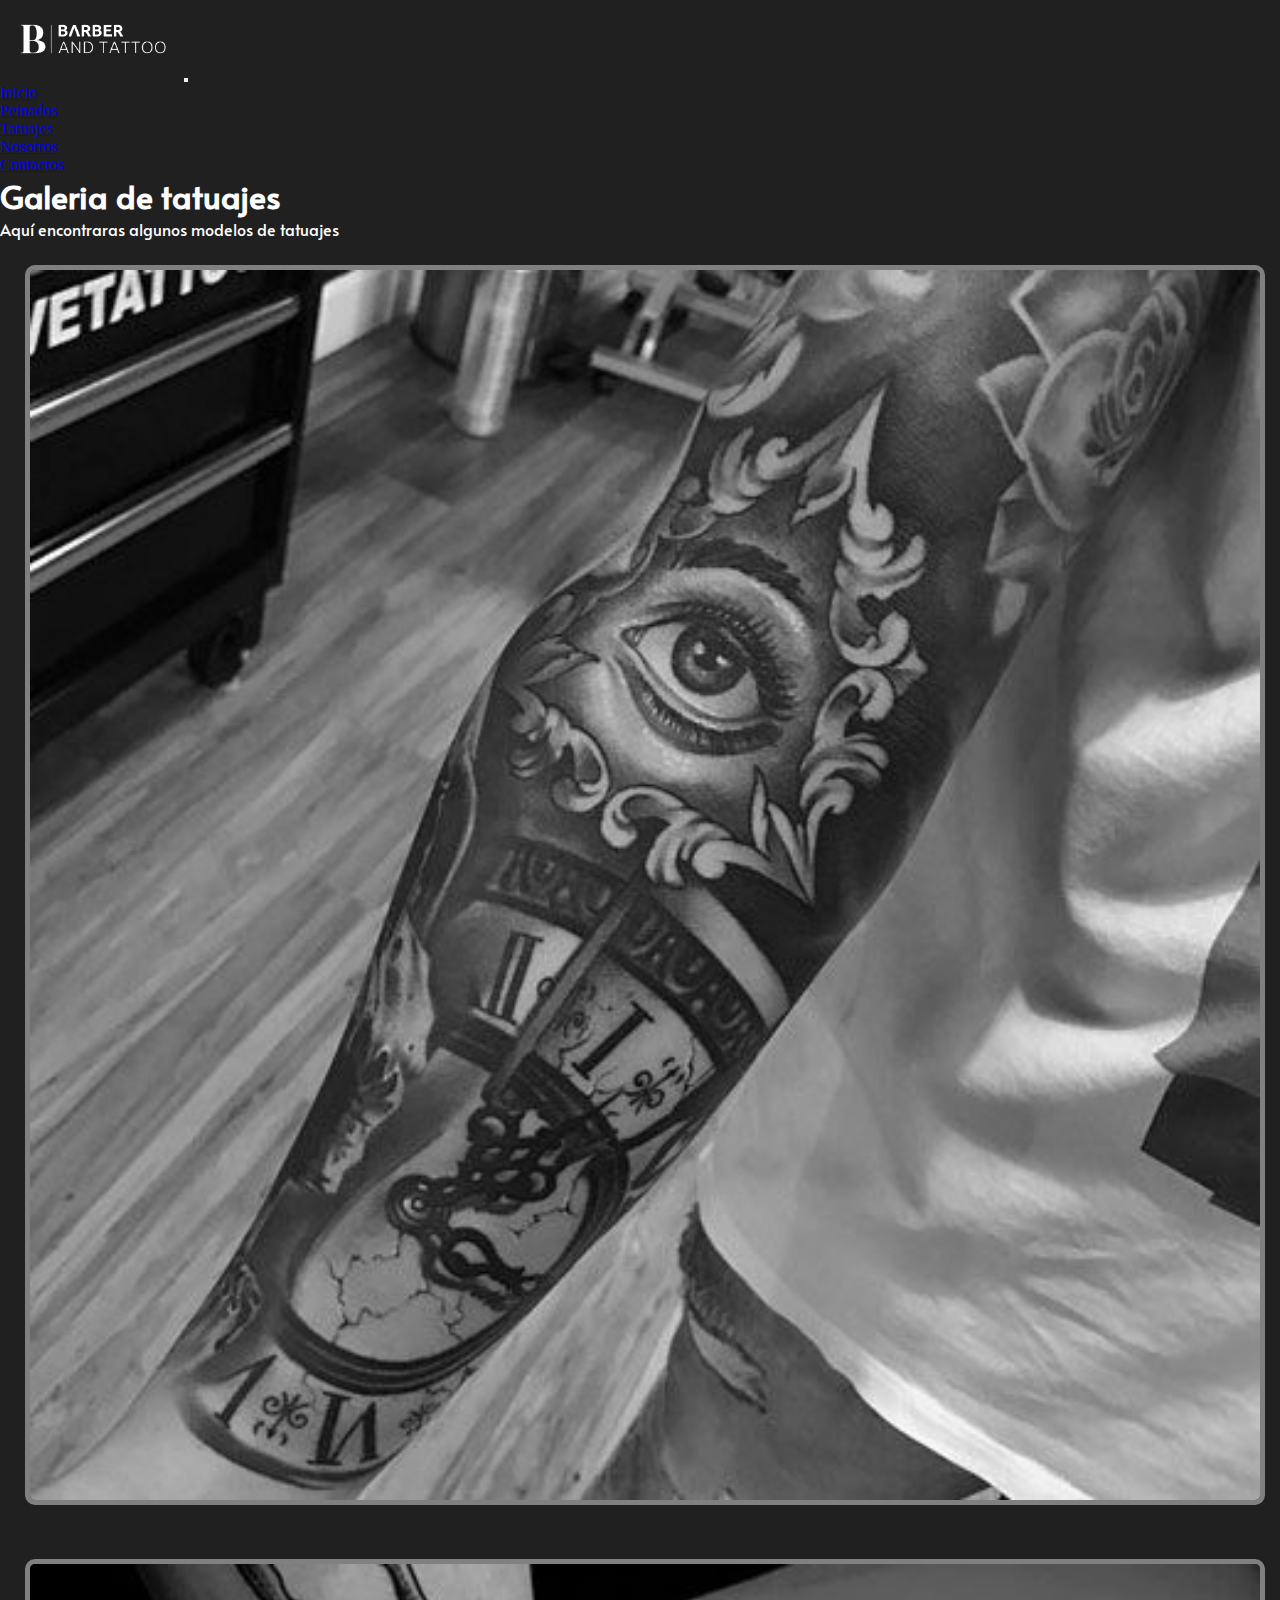
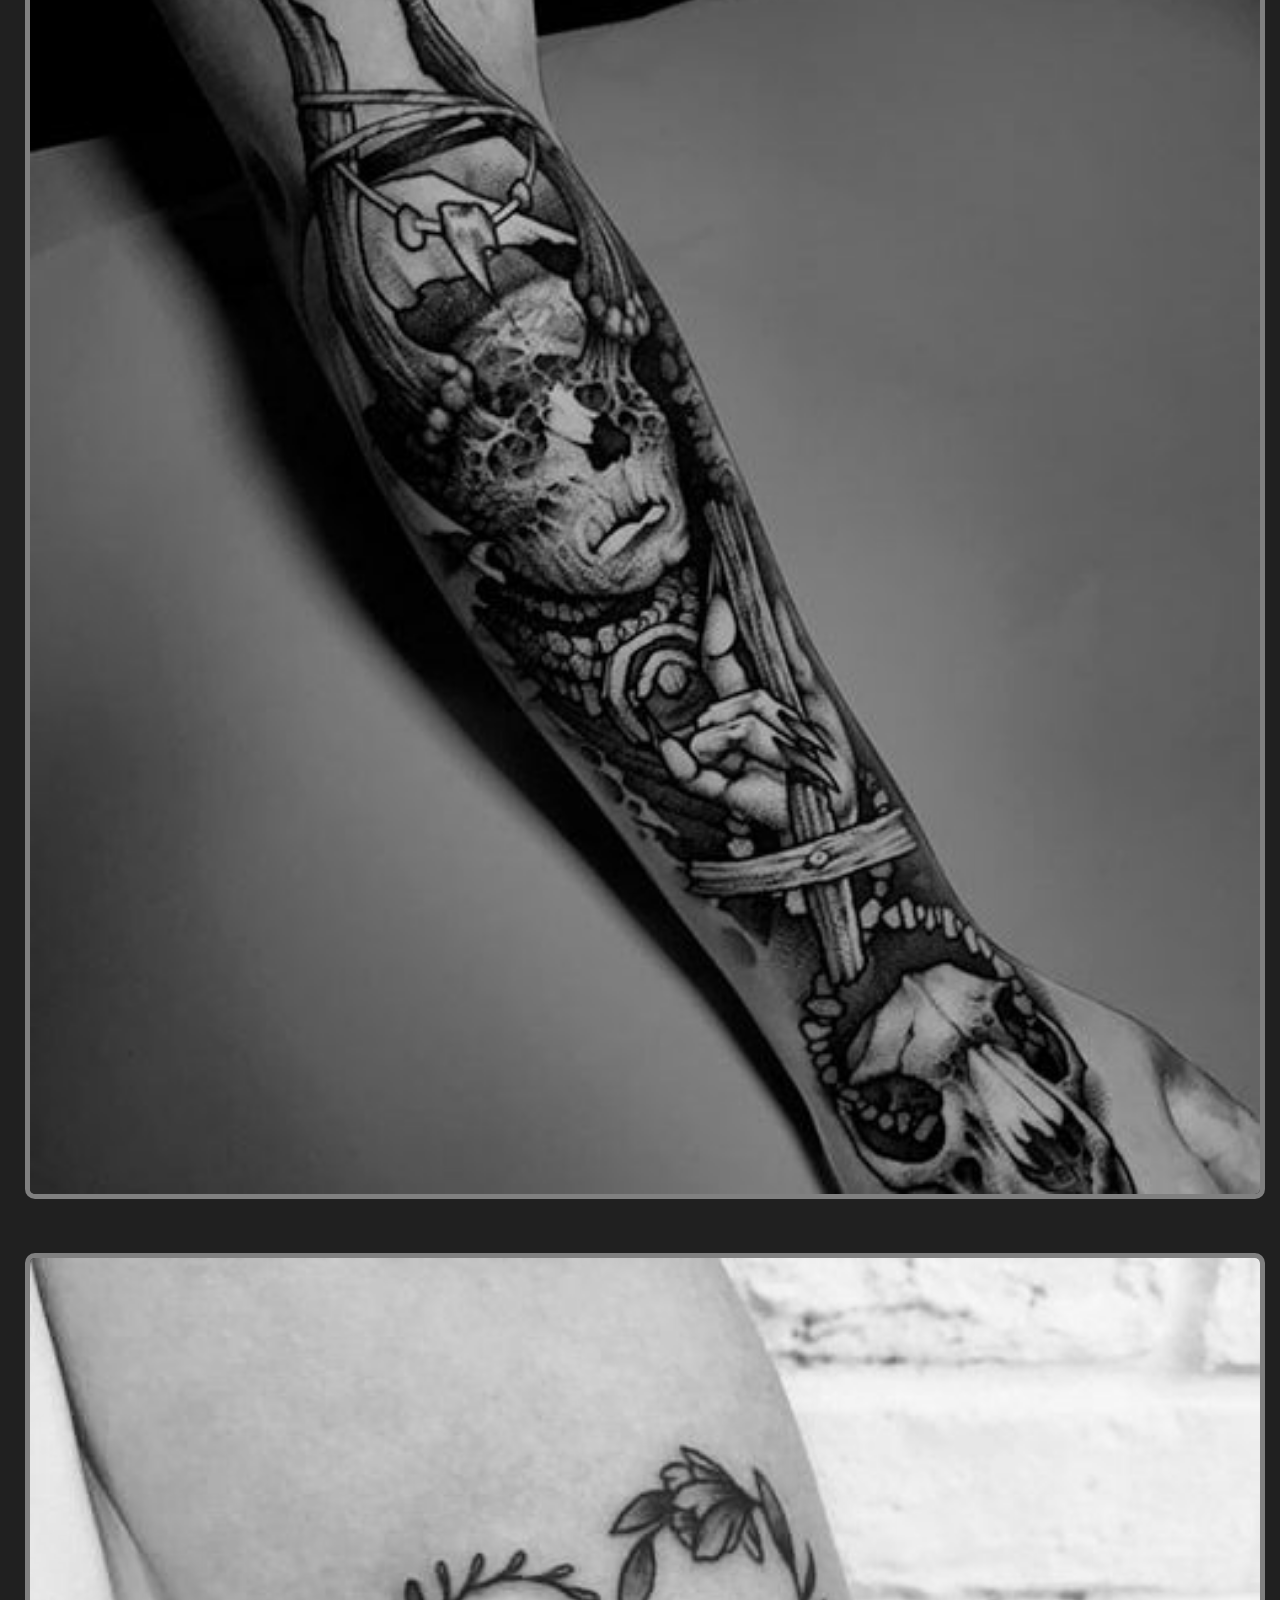
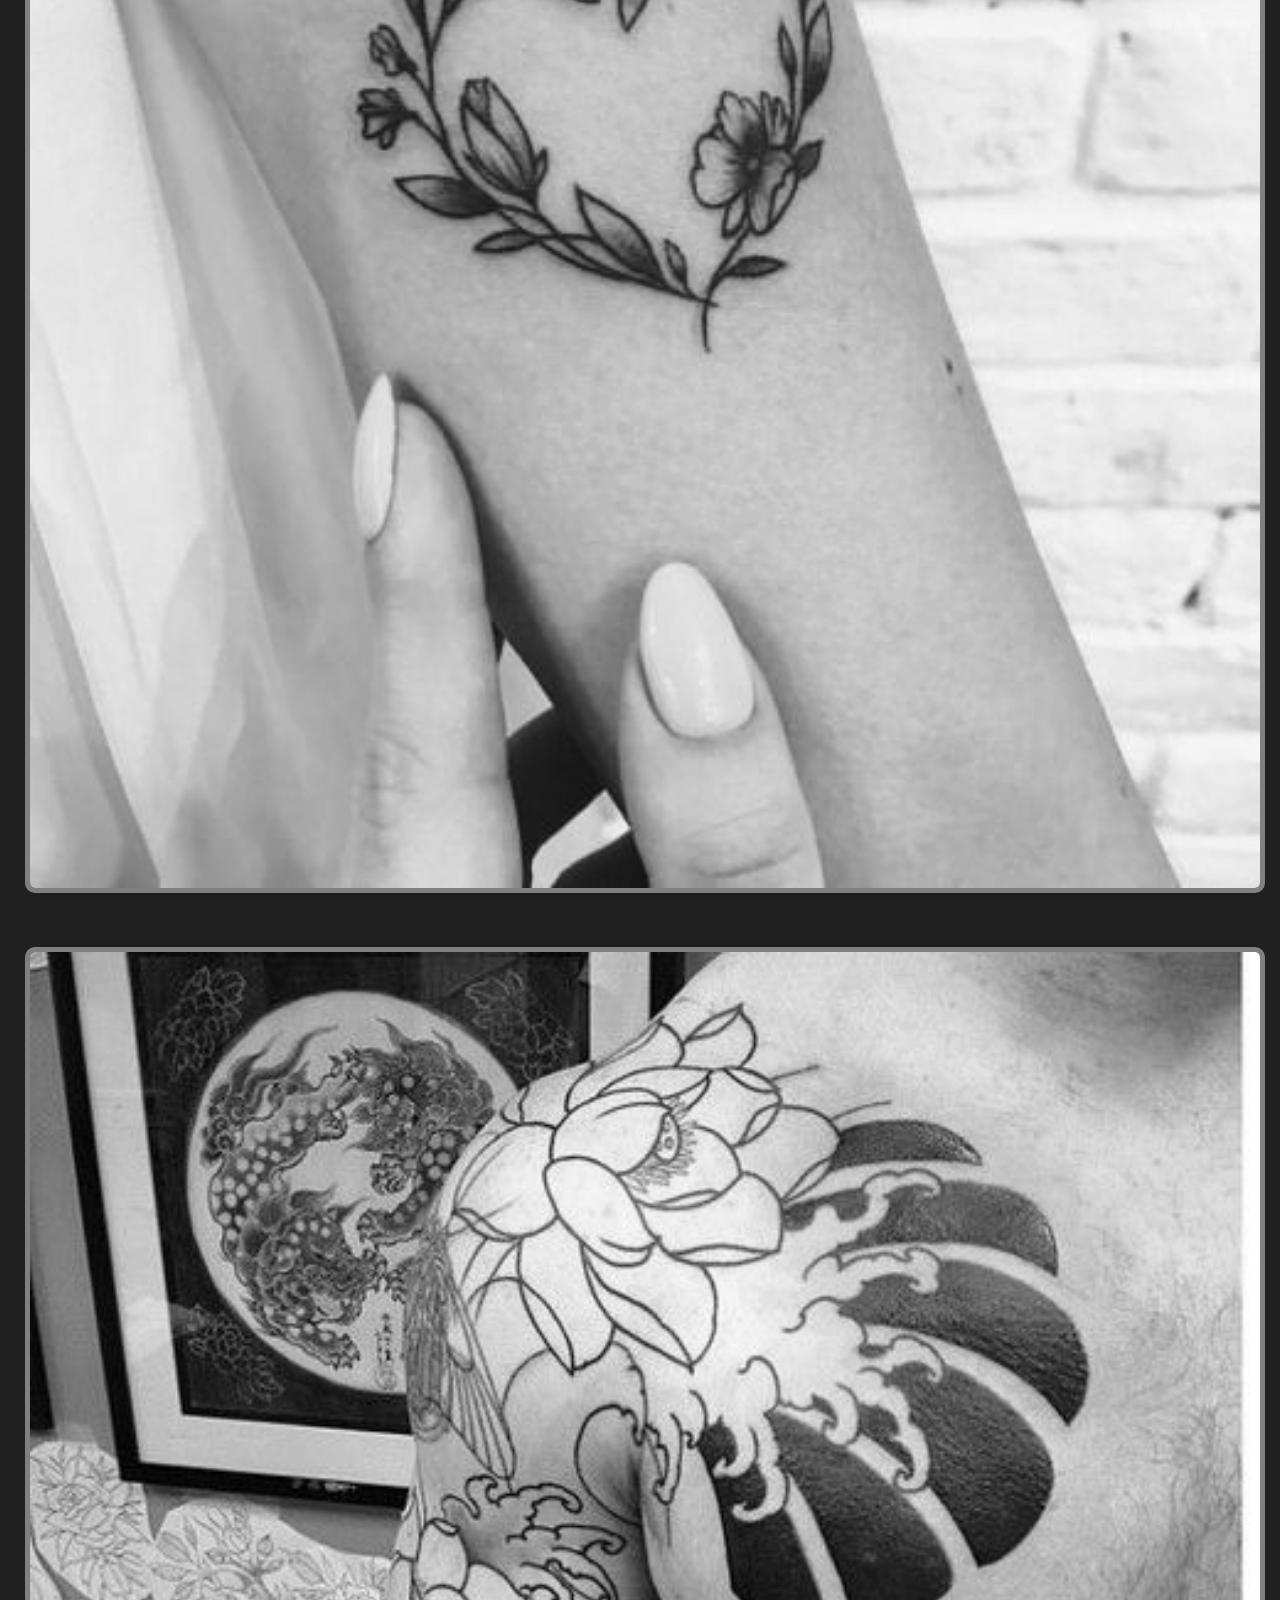
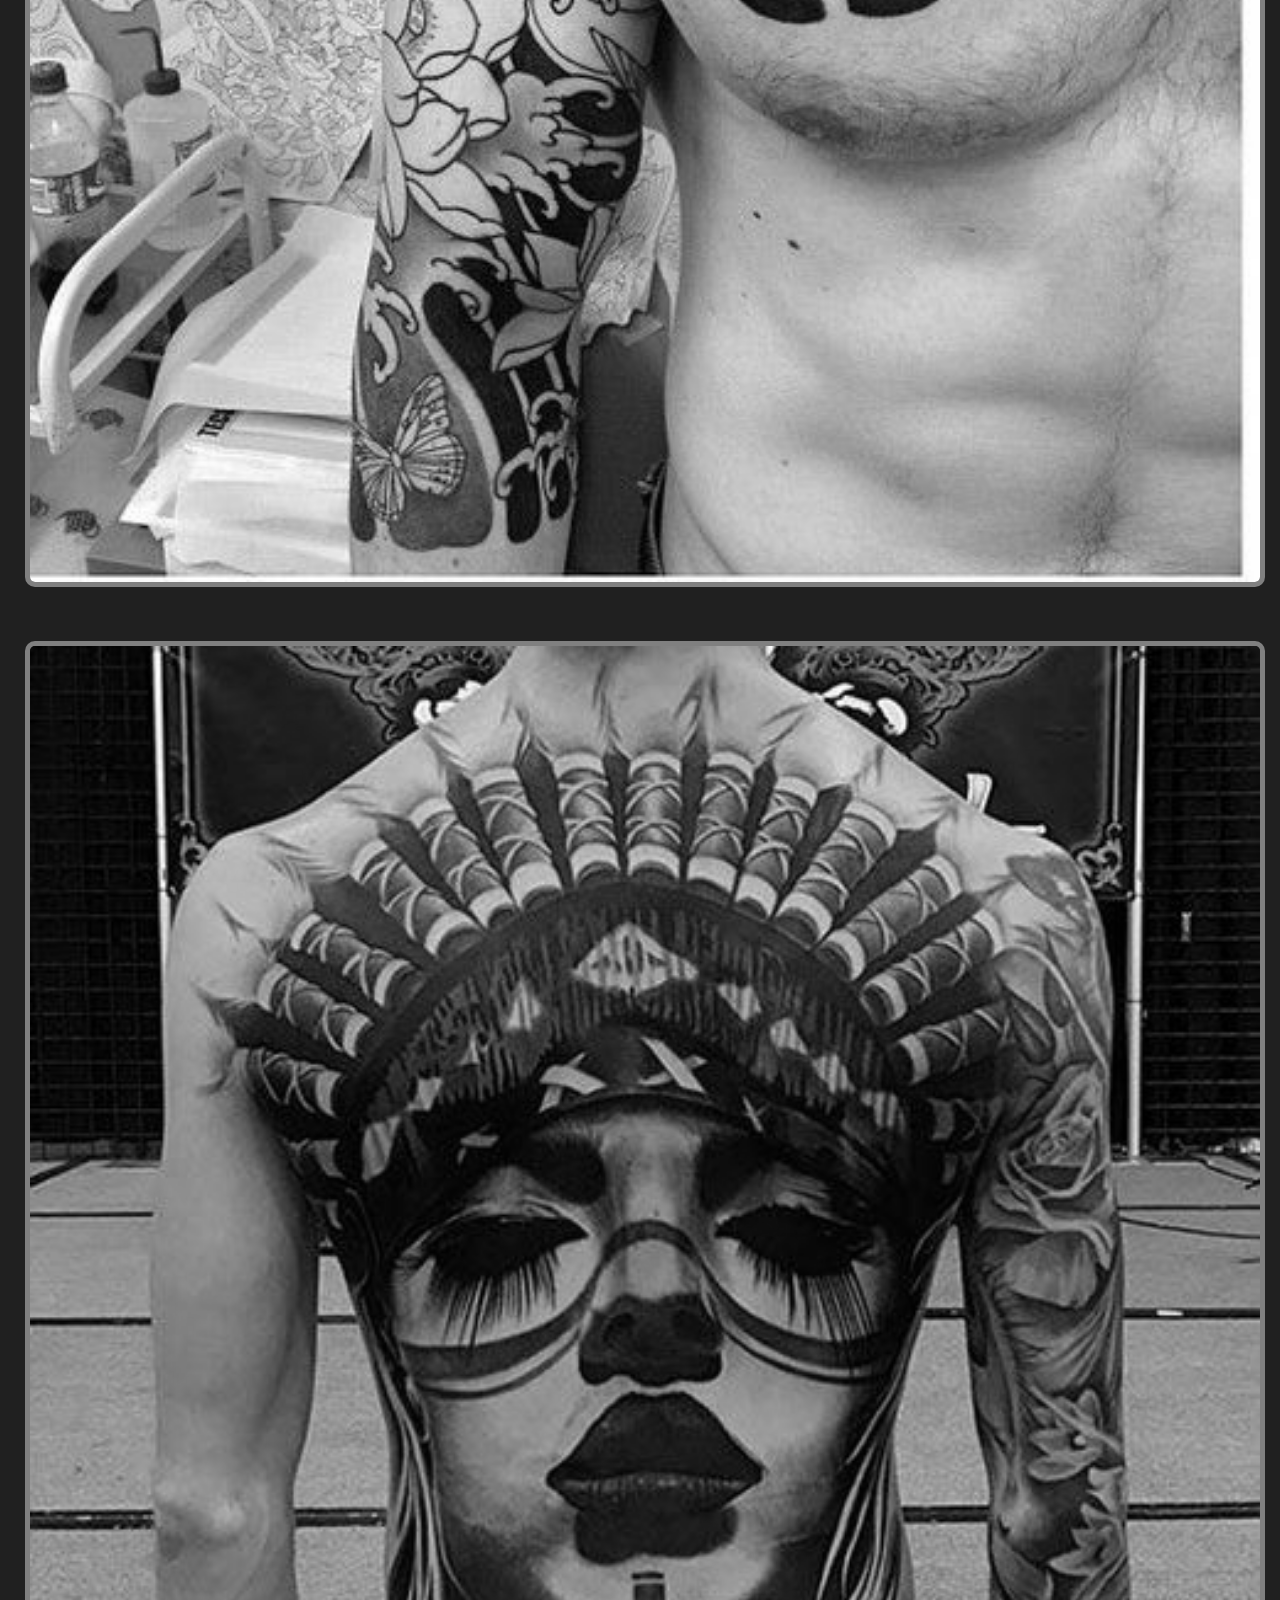
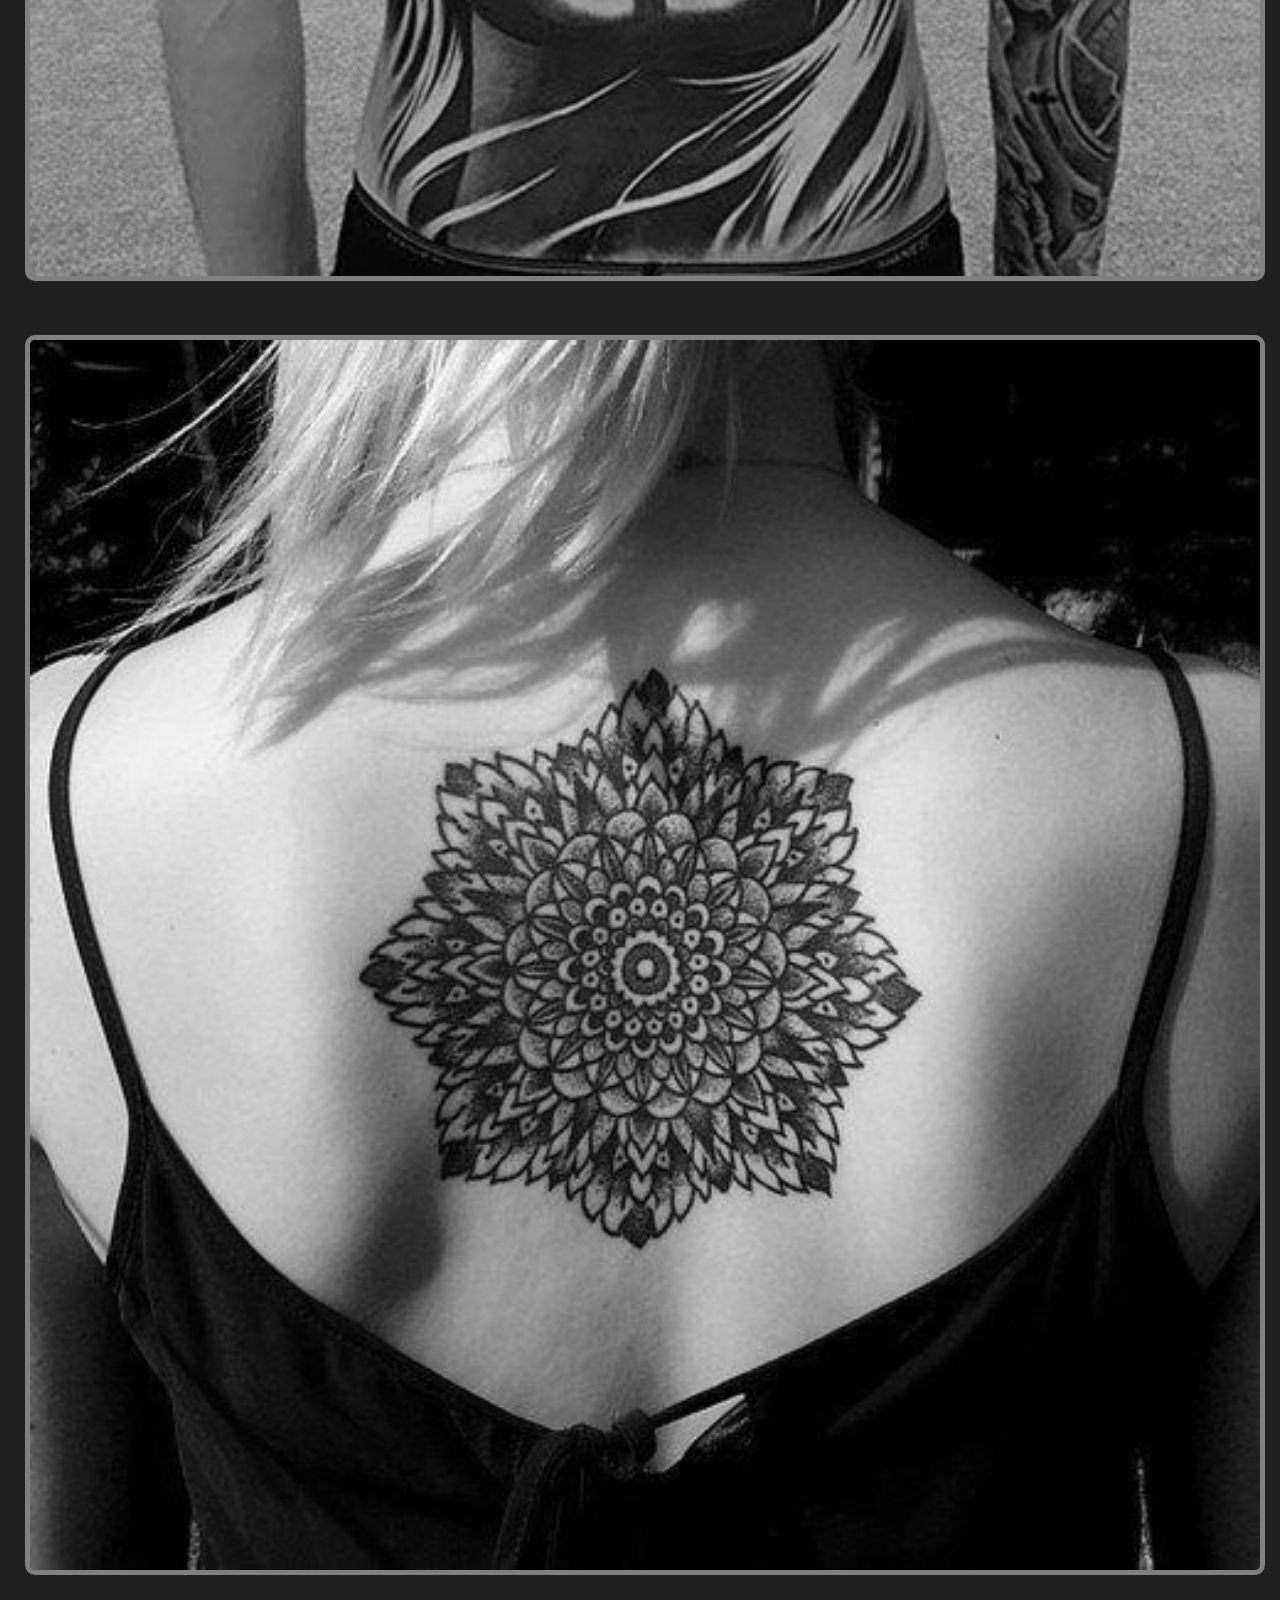
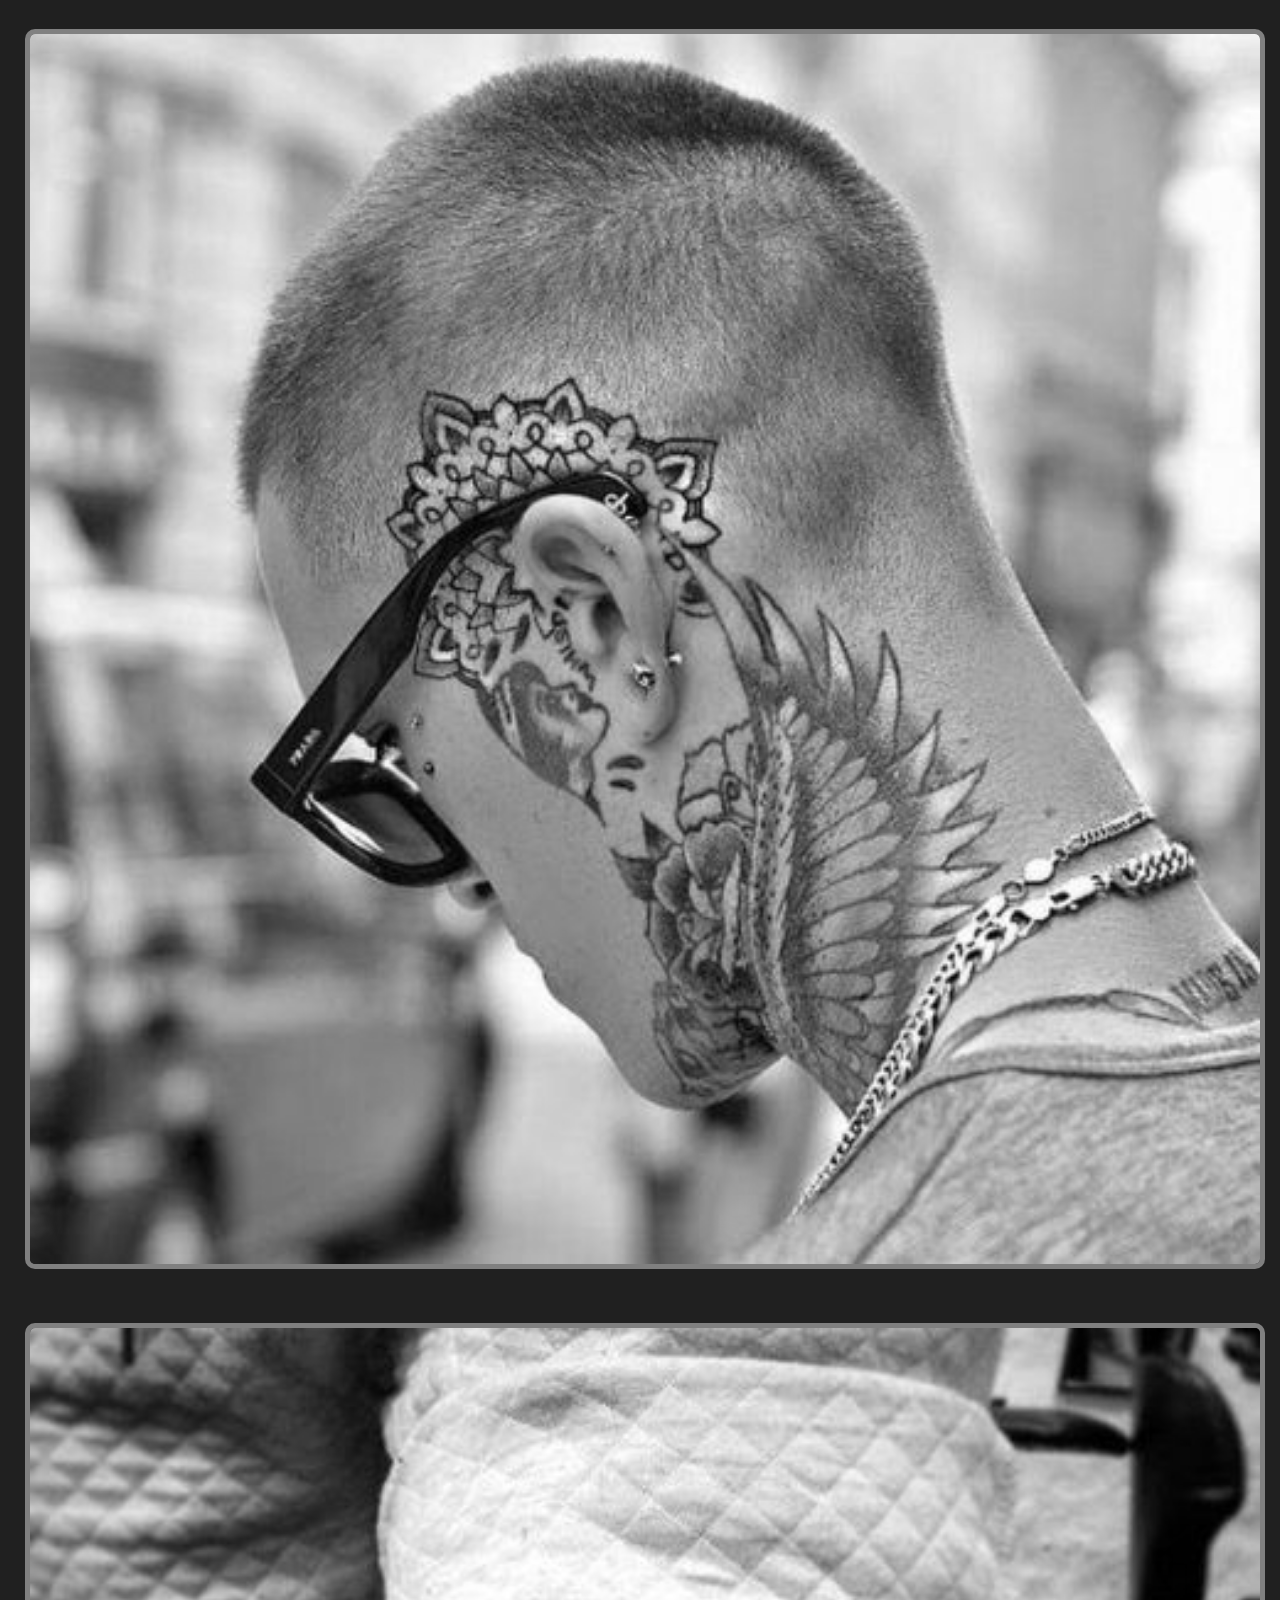
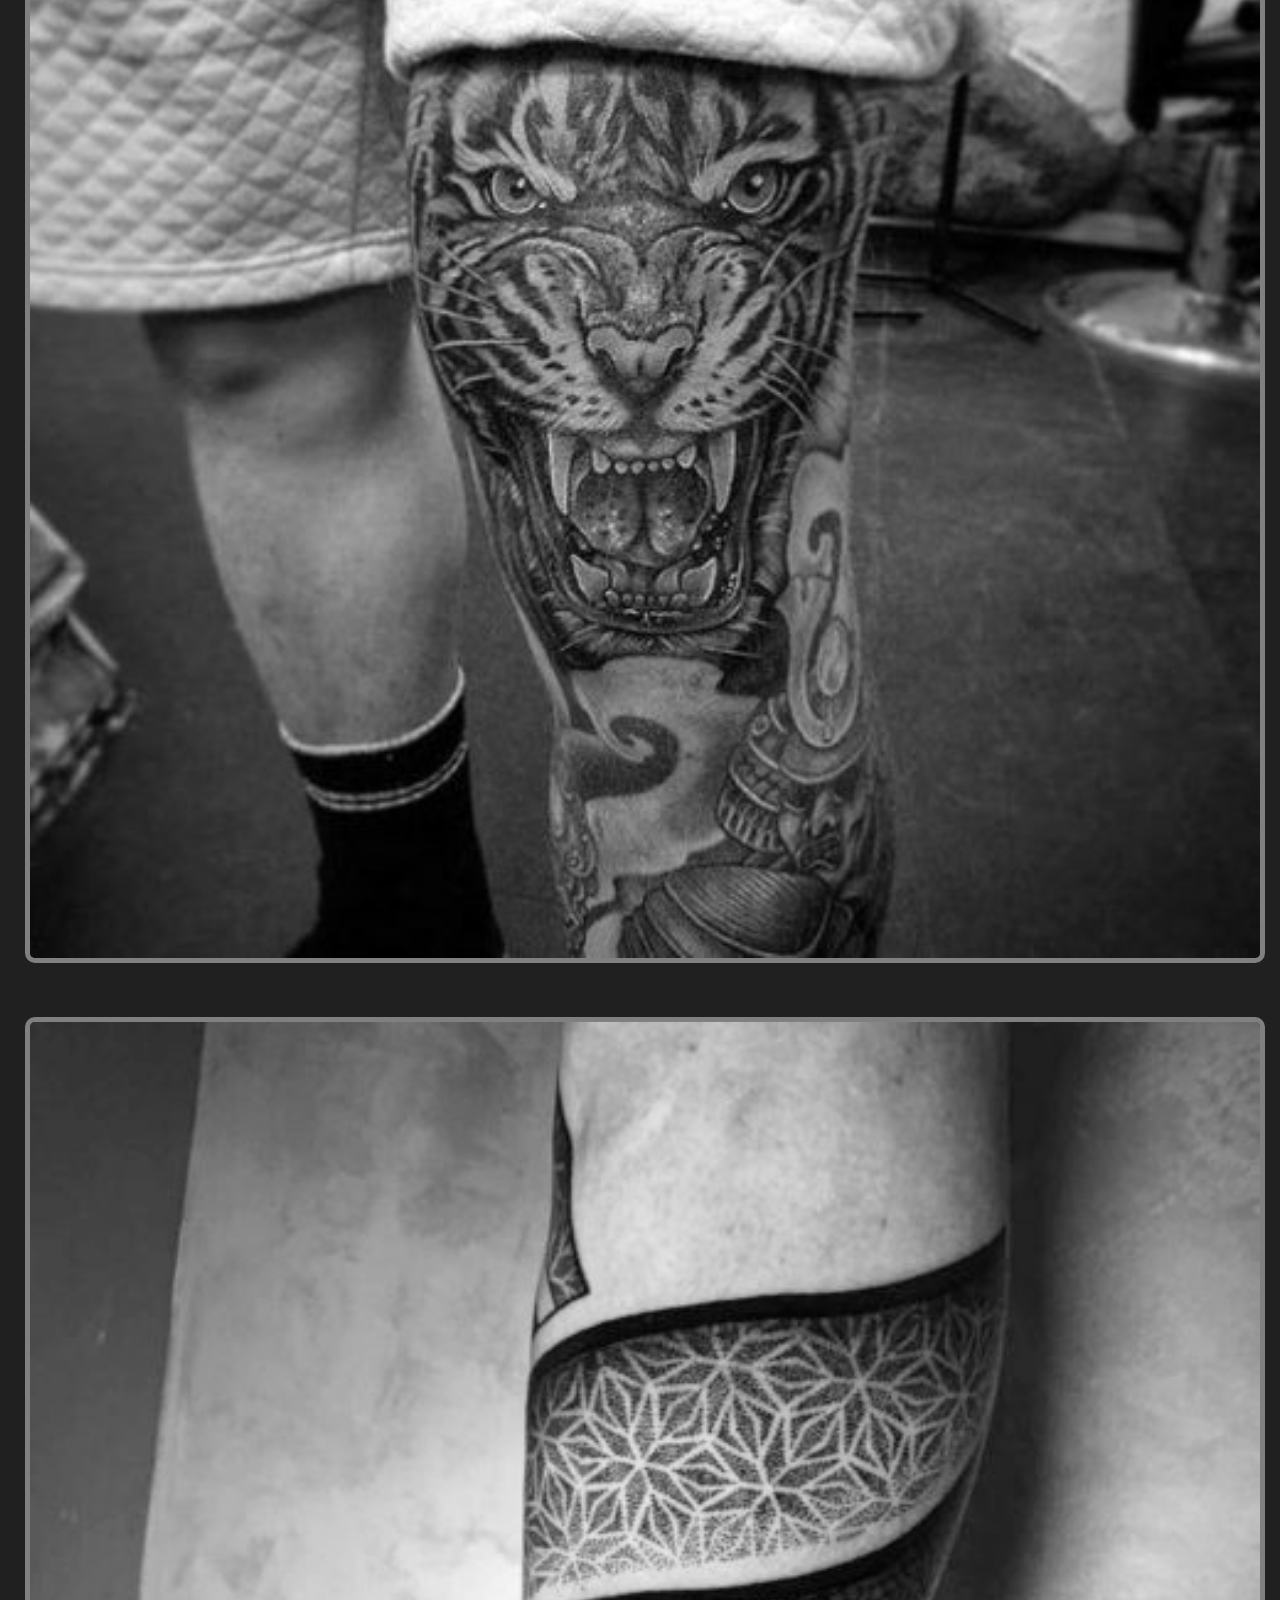
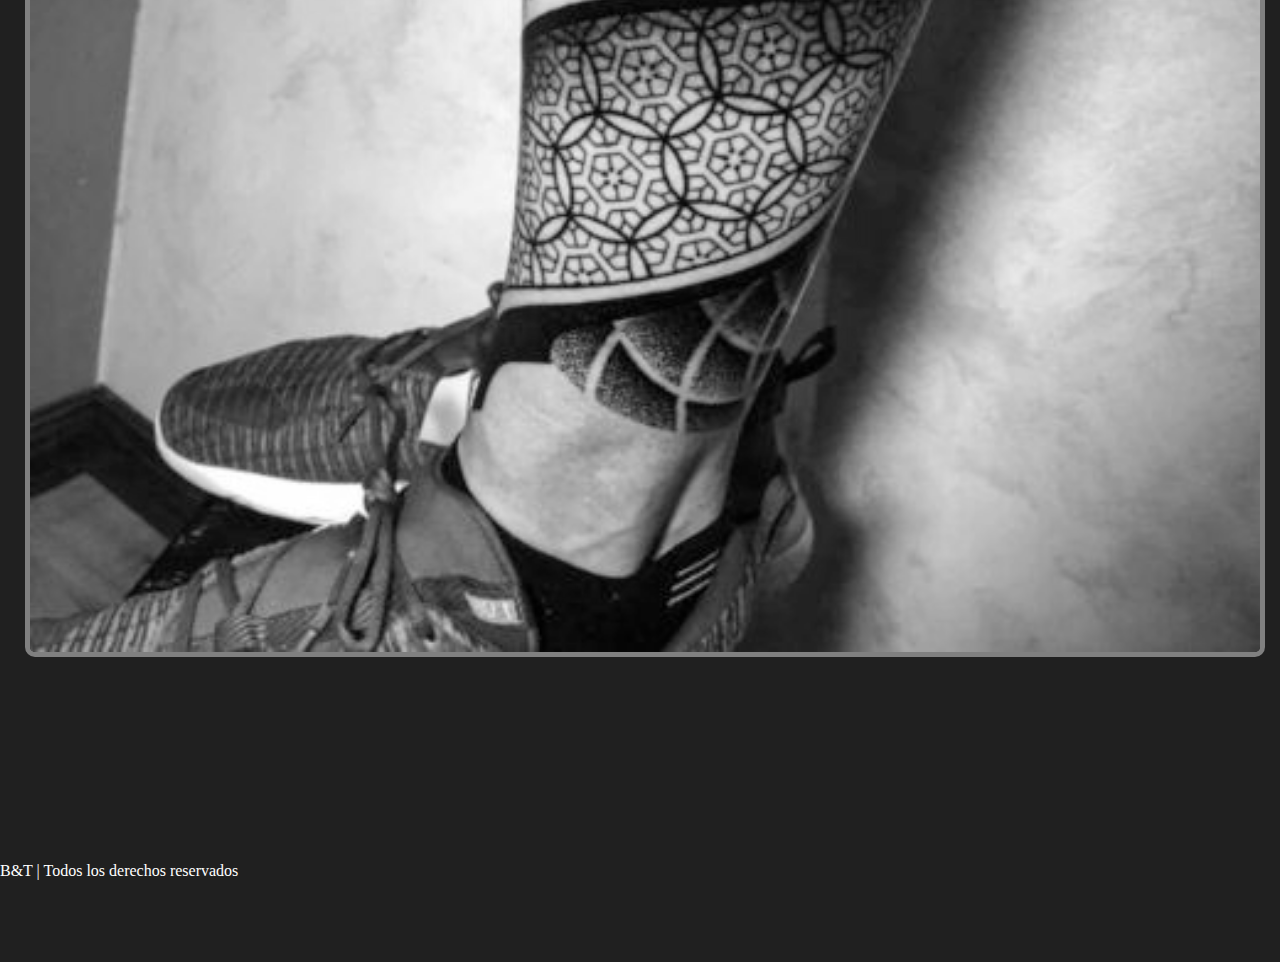
<file: pages/tatuajes.html>
<!DOCTYPE html>
<html lang="es">
<head>
    <meta charset="UTF-8">
    <meta http-equiv="X-UA-Compatible" content="IE=edge">
    <meta name="viewport" content="width=device-width, initial-scale=1.0">
    <link rel="icon" href="../img/598barberpole_100227.ico">
    <meta name="description" content="Galería sobre algunos de nuestros trabajos de tatuajes">
    <meta name="keywords" content="tinta, diseño, tatuajes, Córdoba Capital, shop, estilo, moda, tattoo">
    <link rel="stylesheet" href="https://cdnjs.cloudflare.com/ajax/libs/font-awesome/6.4.2/css/all.min.css" integrity="sha512-z3gLpd7yknf1YoNbCzqRKc4qyor8gaKU1qmn+CShxbuBusANI9QpRohGBreCFkKxLhei6S9CQXFEbbKuqLg0DA==" crossorigin="anonymous" referrerpolicy="no-referrer" />
    <link href="https://cdn.jsdelivr.net/npm/bootstrap@5.3.2/dist/css/bootstrap.min.css" rel="stylesheet" integrity="sha384-T3c6CoIi6uLrA9TneNEoa7RxnatzjcDSCmG1MXxSR1GAsXEV/Dwwykc2MPK8M2HN" crossorigin="anonymous">
    <link rel="stylesheet" href="../estilos.css">
    <title>Tatuajes</title>
</head>
<body class="main-peinados">
  <!-- INICIO NAV -->
    <nav class="navbar navbar-expand-sm bg-dark navbar-dark">
        <div class="container-fluid">
          <a class="navbar-brand" href="index.html"><img class="navbar-icon" src="../img/image-removebg-preview.png" alt="Logo"></a>
          <button class="navbar-toggler" type="button" data-bs-toggle="collapse" data-bs-target="#collapsibleNavbar">
            <span class="navbar-toggler-icon"></span>
          </button>
          <div class="collapse navbar-collapse" id="collapsibleNavbar">
            <ul class="navbar-nav">
              <li class="nav-item">
                <a class="nav-link" href="../index.html">Inicio</a>
              </li>
              <li class="nav-item">
                <a class="nav-link" href="peinados.html">Peinados</a>
              </li>
              <li class="nav-item">
                <a class="nav-link" href="tatuajes.html">Tatuajes</a>
              </li>
              <li class="nav-item">
                <a class="nav-link" href="nosotros.html">Nosotros</a>
              </li>
              <li class="nav-item">
                <a class="nav-link" href="contacto.html">Contactos</a>
              </li>
            </ul>
          </div>
        </div>
      </nav>
      <!-- FIN NAV -->
      <!-- INICIO MAIN -->
      <main class="main-peinados">
        <section id="galeria" class="container">
          <div class="text-center pt-5 titulo-peinados">
            <h1>Galeria de tatuajes</h1>
            <p>Aquí encontraras algunos modelos de tatuajes</p>
          </div>
          <div class="row">
            <div class="col-sm-12 col-md-6 col-lg-4"><img src="../img/tatuaje1.jpg" alt="Modelo peinado"></div>
            <div class="col-sm-12 col-md-6 col-lg-4"><img src="../img/tatuaje2.jpg" alt="Modelo peinado"></div>
            <div class="col-sm-12 col-md-6 col-lg-4"><img src="../img/tatuaje3.jpg" alt="Modelo peinado"></div>
            <div class="col-sm-12 col-md-6 col-lg-4"><img src="../img/tatuaje4.jpg" alt="Modelo peinado"></div>
            <div class="col-sm-12 col-md-6 col-lg-4"><img src="../img/tatuaje5.jpg" alt="Modelo peinado"></div>
            <div class="col-sm-12 col-md-6 col-lg-4"><img src="../img/tatuaje6.jpg" alt="Modelo peinado"></div>
            <div class="col-sm-12 col-md-6 col-lg-4"><img src="../img/tatuaje7.jpg" alt="Modelo peinado"></div>
            <div class="col-sm-12 col-md-6 col-lg-4"><img src="../img/tatuaje8.jpg" alt="Modelo peinado"></div>
            <div class="col-sm-12 col-md-6 col-lg-4"><img src="../img/tatuaje9.jpg" alt="Modelo peinado"></div>
          </div>
        </section>
      </main>
      <!-- FIN MAIN -->
      <!-- INICIO FOOTER -->
      <footer class="bg-dark text-center">
        <p>B&T | Todos los derechos reservados</p>
        <div class="redes">
          <a href="https://www.whatsapp.com" target="_blank"><i class="fa-brands fa-whatsapp"></i></a>
          <a href="https://www.instagram.com" target="_blank"><i class="fa-brands fa-instagram"></i></a>
          <a href="https://www.facebook.com" target="_blank"><i class="fa-brands fa-facebook-f"></i></a>
      </div>
      </footer>
      <!-- FIN FOOTER -->
    <script src="https://cdn.jsdelivr.net/npm/bootstrap@5.3.2/dist/js/bootstrap.bundle.min.js" integrity="sha384-C6RzsynM9kWDrMNeT87bh95OGNyZPhcTNXj1NW7RuBCsyN/o0jlpcV8Qyq46cDfL" crossorigin="anonymous"></script>
</body>
</html>
</file>
<file: estilos.css>
@import url("https://fonts.googleapis.com/css2?family=Alata&display=swap");
* {
  margin: 0;
  padding: 0;
}

.navbar-icon {
  height: 80px;
}

.collapse {
  justify-content: end;
}

.bg-imagen-inicio {
  height: 100vh;
  width: 100%;
  background-color: rgb(32, 32, 32);
  background-image: url(img/peluquero-lg.jpg);
  background-position: center;
  background-size: cover;
}

.main-inicio-box {
  margin: 25px;
  border: 5px solid white;
  color: white;
  text-shadow: 1px 1px 2px black;
  padding: 10px;
  box-shadow: 1px 1px 2px black;
  background-color: rgba(0, 0, 0, 0.268);
}

.main-inicio-box h1 {
  font-family: "Alata", sans-serif;
}

footer {
  height: 100px;
  width: 100%;
  color: white;
  padding-top: 15px;
  text-shadow: 1px 1px 2ox black;
  margin-top: auto;
}

.redes {
  font-size: 25px;
  letter-spacing: 10px;
}

.main-peinados {
  background-color: rgb(32, 32, 32);
}

.titulo-peinados {
  font-family: "Alata", sans-serif;
  color: white;
  text-transform: unset;
}

#galeria img {
  width: 100%;
  border: 5px solid grey;
  border-radius: 10px;
  transition: all 0.9s;
  filter: grayscale(100%);
}

#galeria img:hover {
  filter: grayscale(0%);
  transform: scale(1.1);
}

#galeria .col-sm-12 {
  padding: 25px;
}

.main-nosotros {
  background-color: rgb(32, 32, 32);
  background-image: url(img/barber-shop-5212059_1920.jpg);
  background-position: center;
  background-size: cover;
  background-attachment: fixed;
}

.main-nosotros-box {
  margin: 25px;
  border: 5px solid white;
  color: white;
  text-shadow: 1px 1px 2px black;
  padding: 10px;
  box-shadow: 1px 1px 2px black;
  background-color: rgba(0, 0, 0, 0.268);
}

.main-nosotros-box a {
  color: white;
  text-decoration: none;
}

.main-nosotros-box h2 {
  font-family: "Alata", sans-serif;
}

#contactos img {
  width: 100%;
  border-radius: 10px;
  transition: all 0.9s;
}

#contactos .col-sm-12 {
  padding: 25px;
}

#contactos img:hover {
  transform: scale(1.1);
}

.main-contactos {
  background-color: rgb(32, 32, 32);
  background-image: url(img/espera.jpg);
  background-position: center;
  background-size: cover;
  background-attachment: fixed;
}

.titulo-contacto h1 {
  font-family: "Alata", sans-serif;
  color: white;
  text-transform: unset;
  font-size: 40px;
  text-shadow: 1px 1px 2px black;
  padding-bottom: 20px;
}

.titulo-contacto p {
  font-family: "Alata", sans-serif;
  color: white;
  text-transform: unset;
  font-size: 25px;
  text-shadow: 1px 1px 2px black;
  padding-bottom: 20px;
}

@media (min-width: 566px) {
  .main-nosotros-box {
    width: 80%;
  }
  .main-inicio-box {
    width: 80%;
    margin: 40px;
    padding: 40px;
  }
  footer {
    margin-top: 120px;
  }
}
@media (min-width: 576px) {
  footer {
    margin-top: 161px;
  }
}
@media (min-width: 720px) {
  .main-inicio-box {
    width: 50%;
    margin: 40px;
    padding: 40px;
  }
  footer {
    margin-top: 161px;
  }
  .main-nosotros-box {
    width: 60%;
  }
}
@media (min-width: 1024px) {
  .main-nosotros-box {
    width: 50%;
  }
}

/*# sourceMappingURL=estilos.css.map */
</file>
